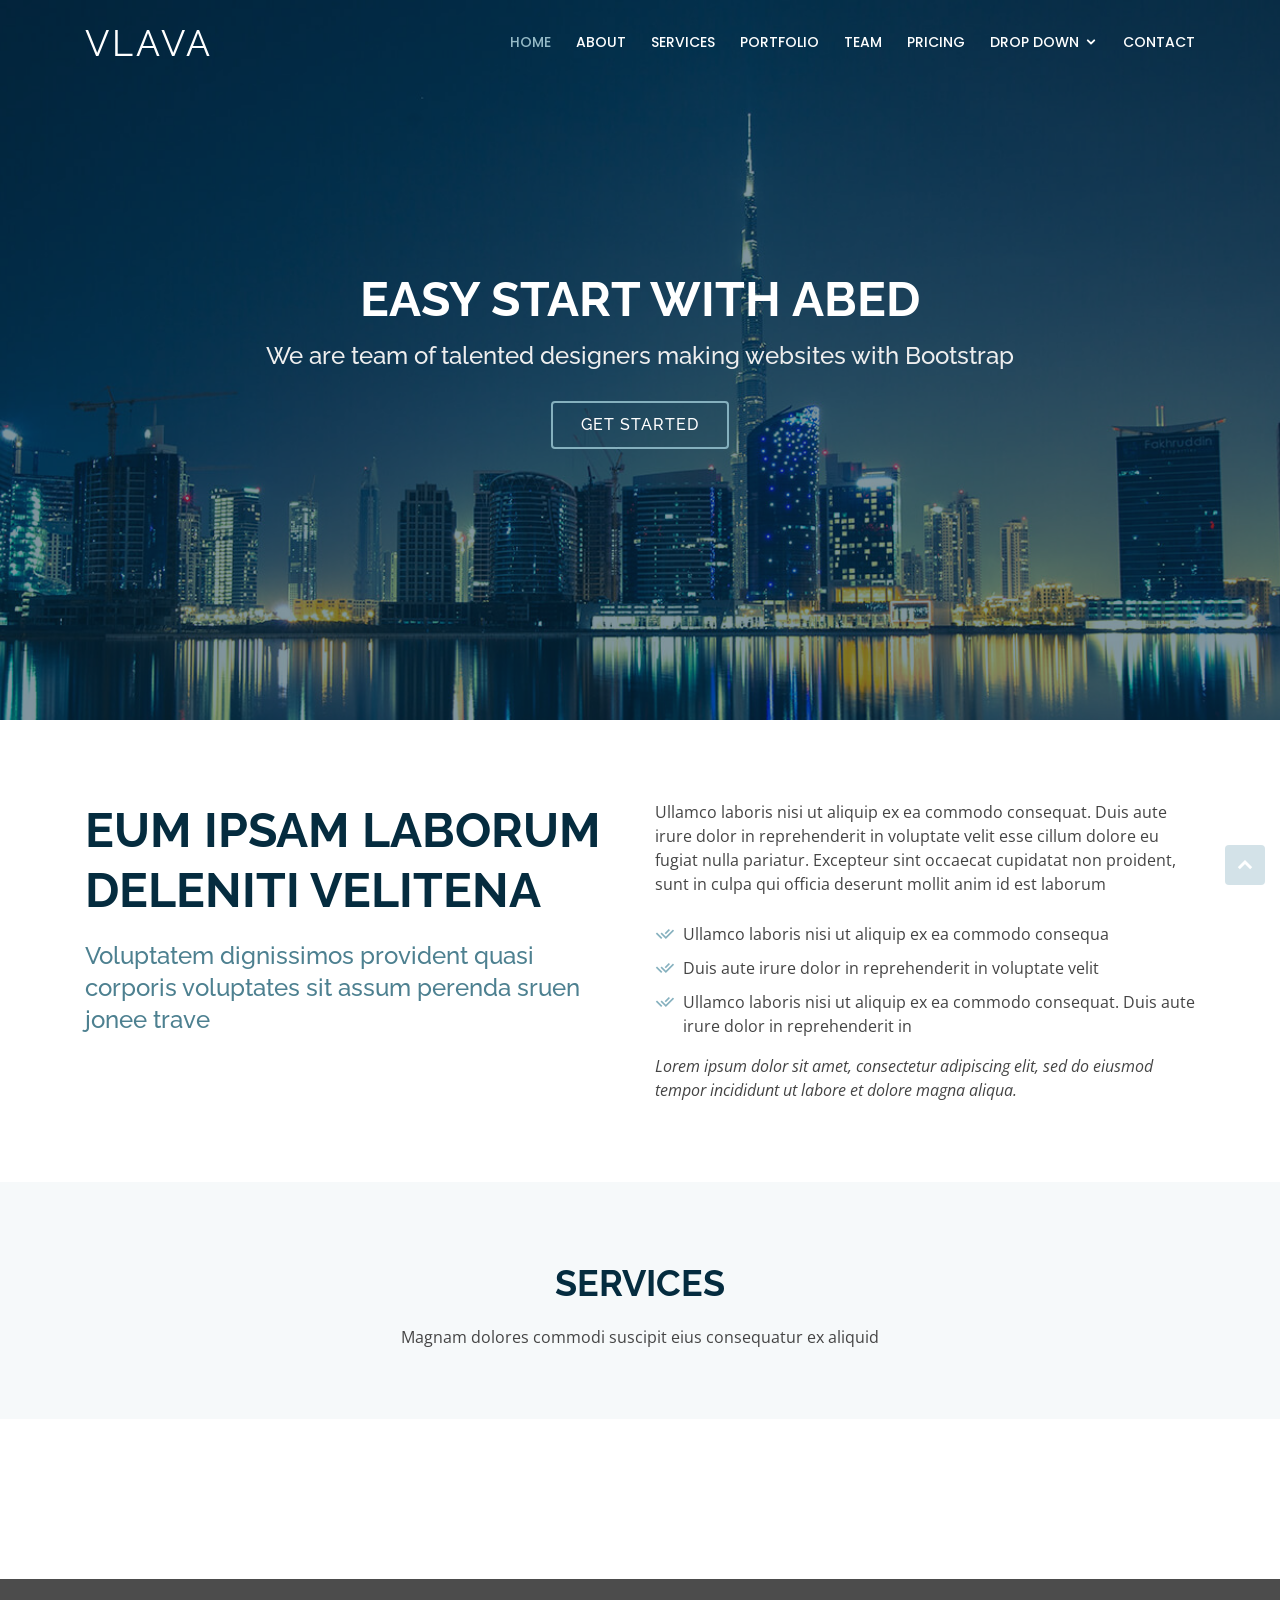
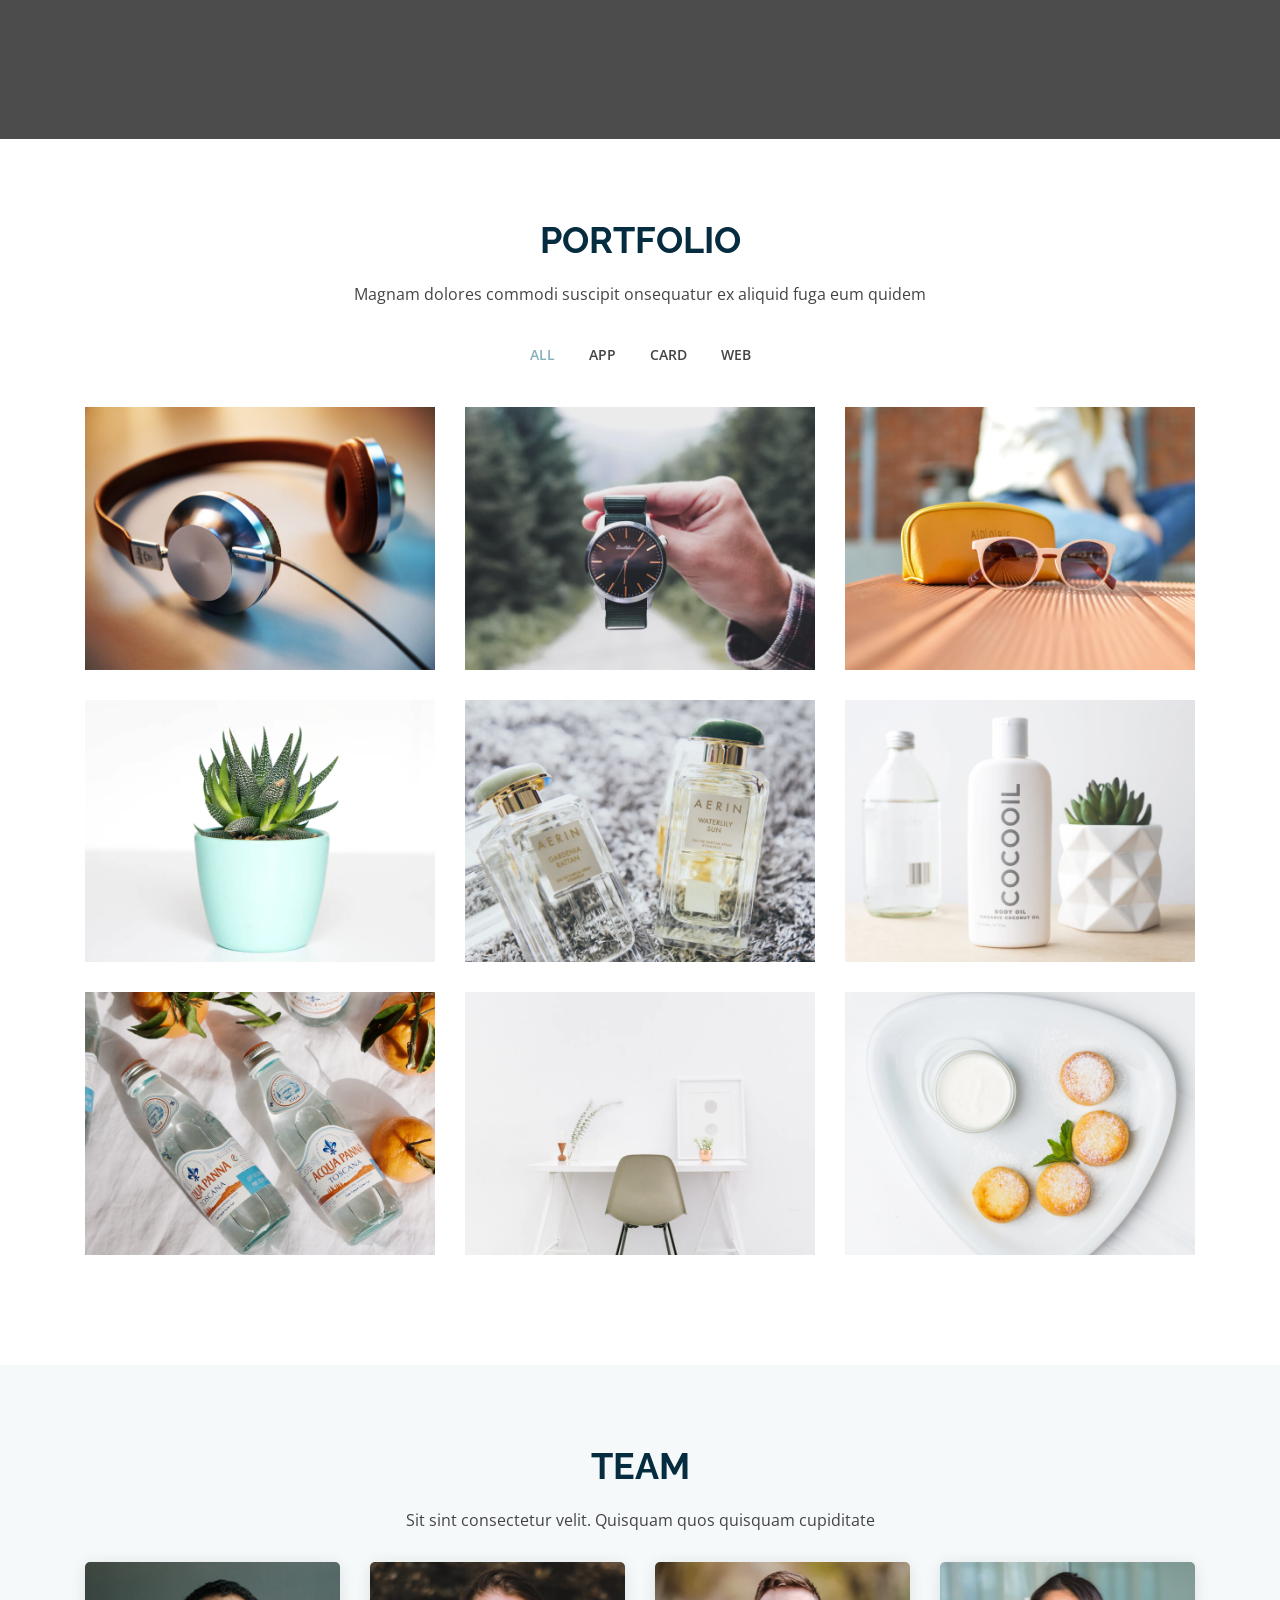
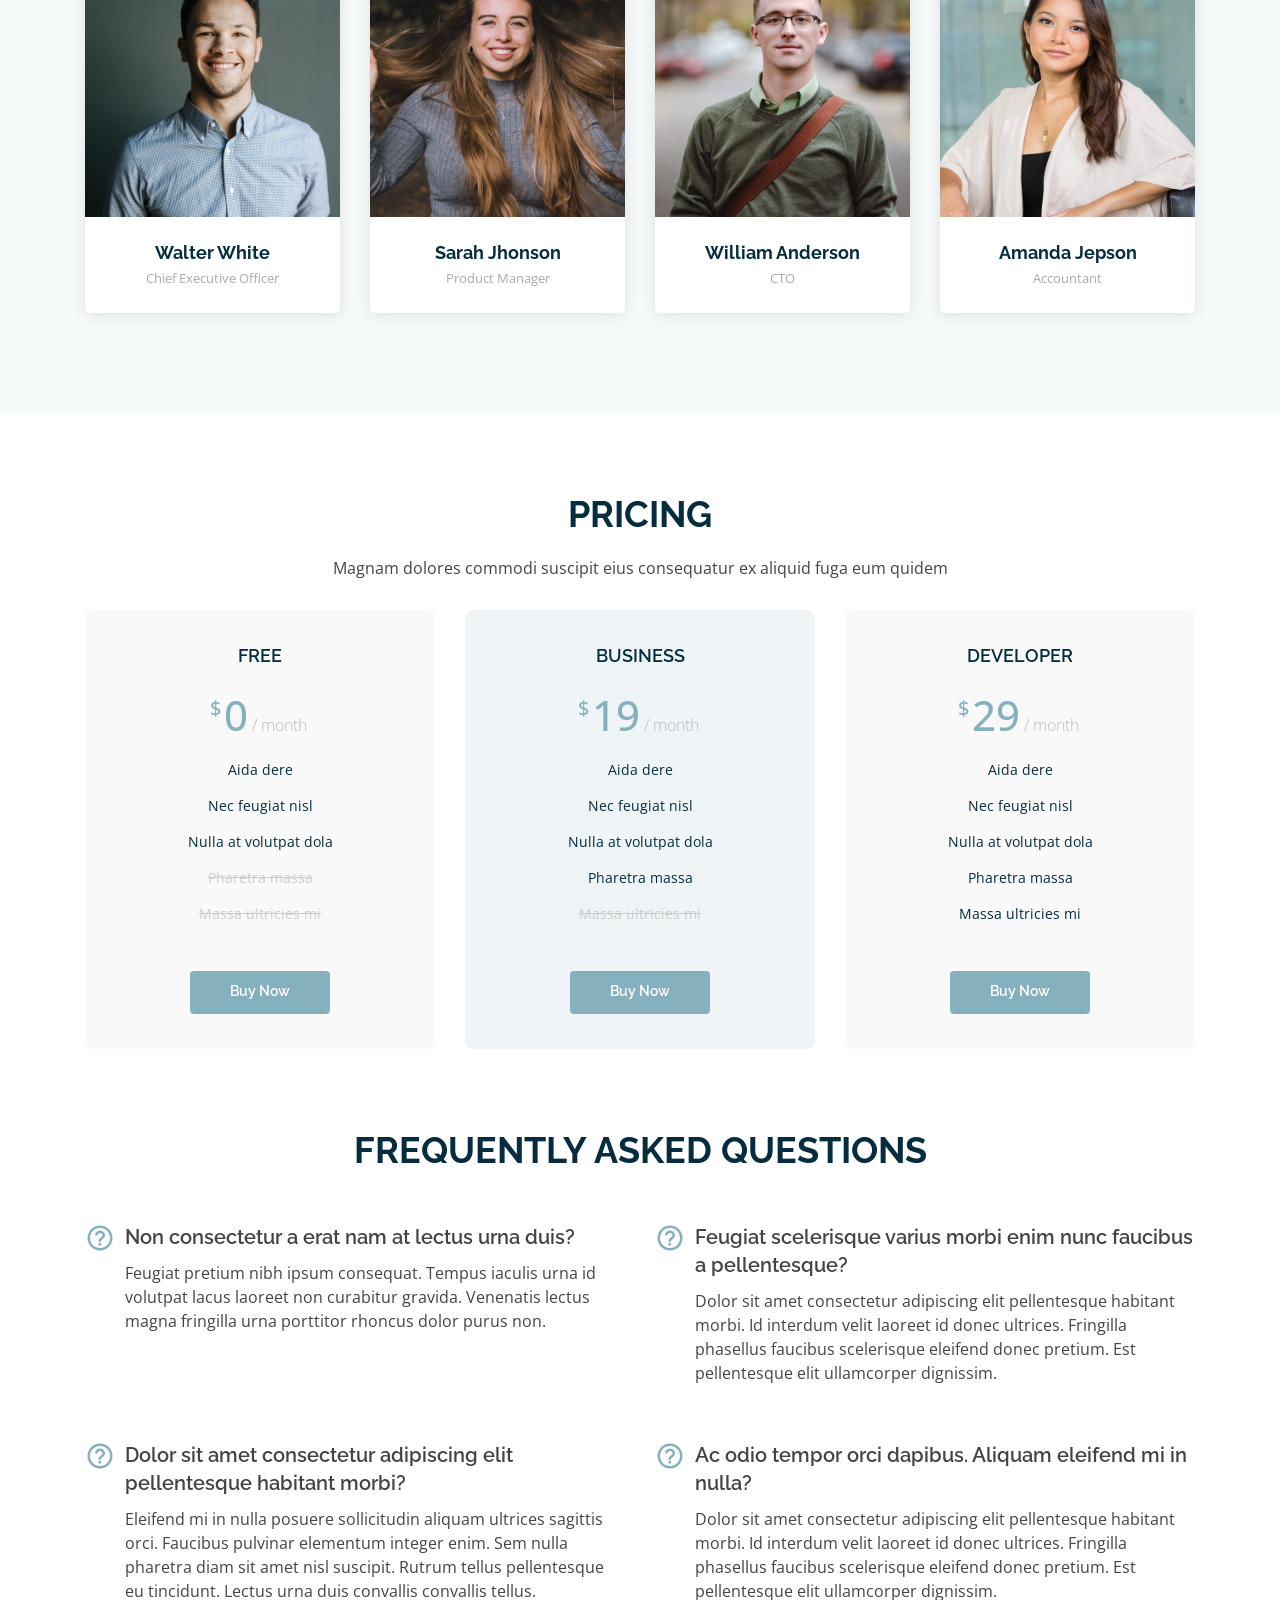
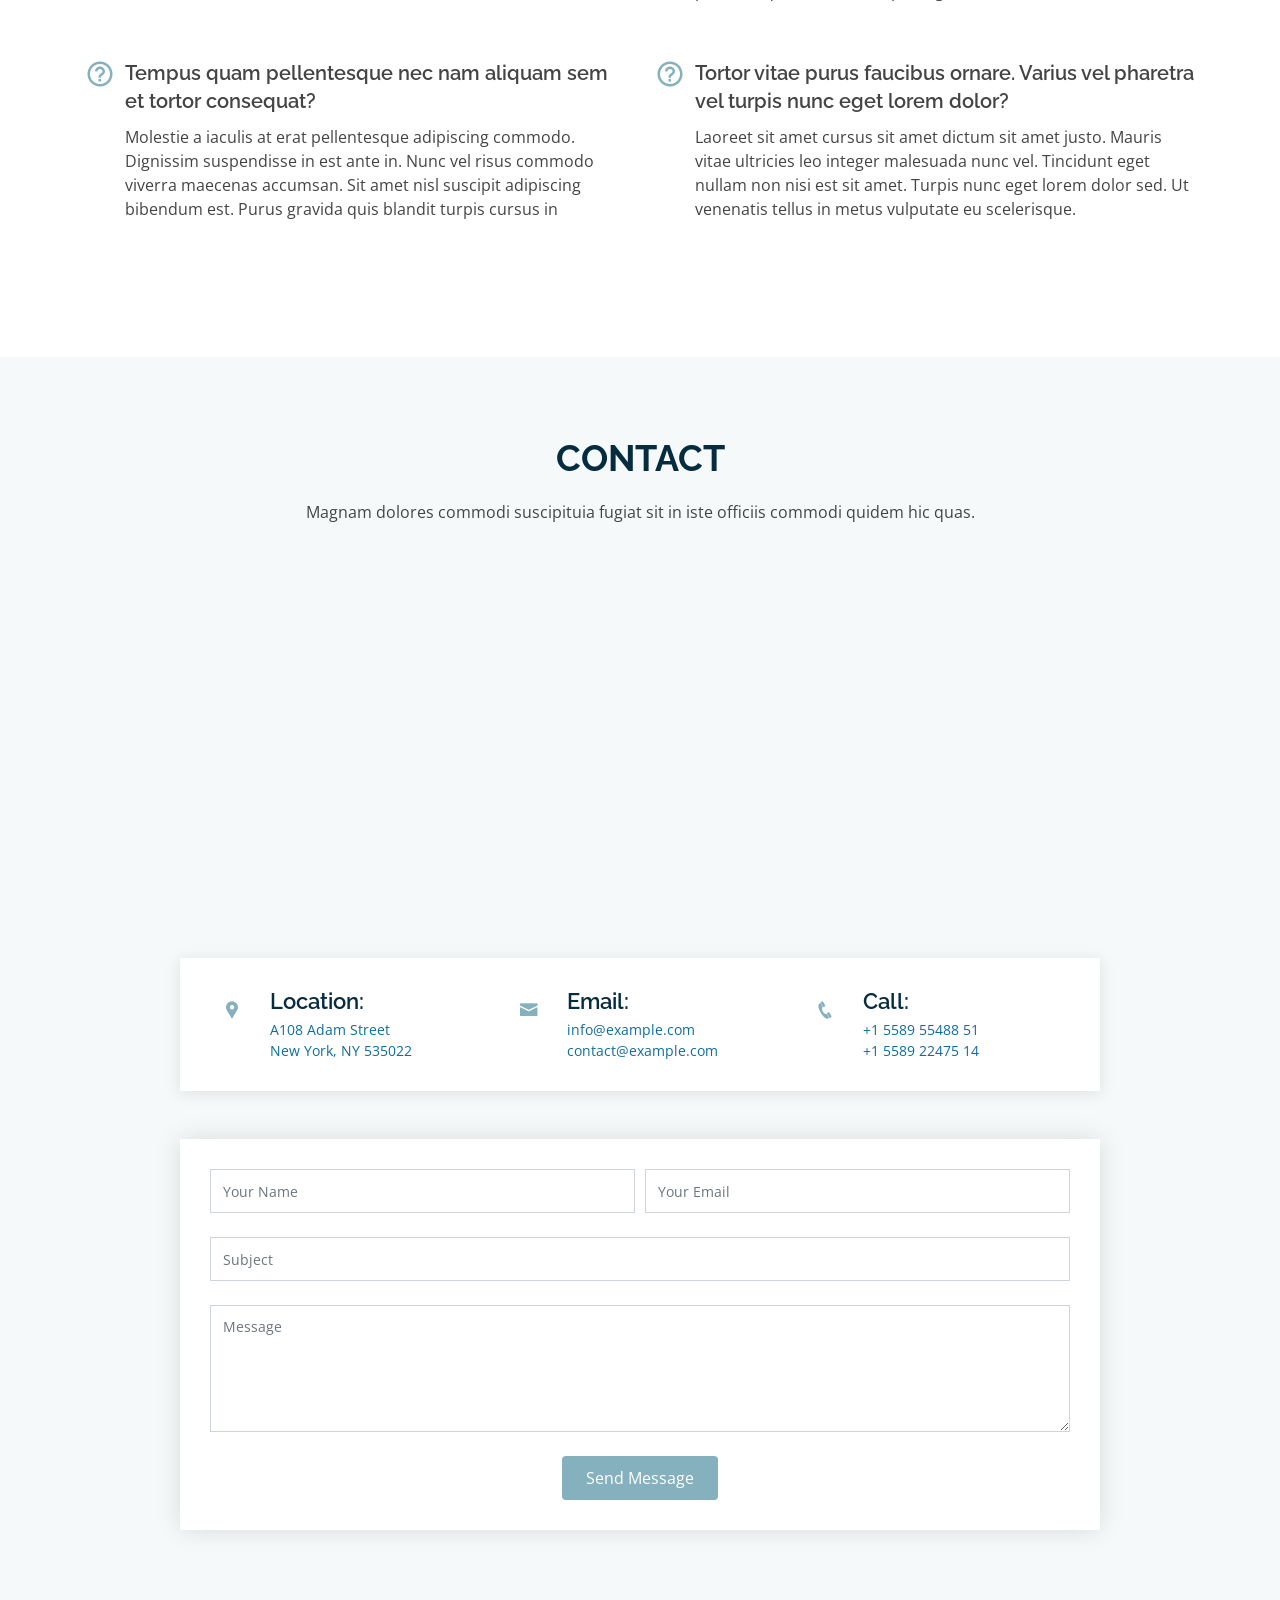
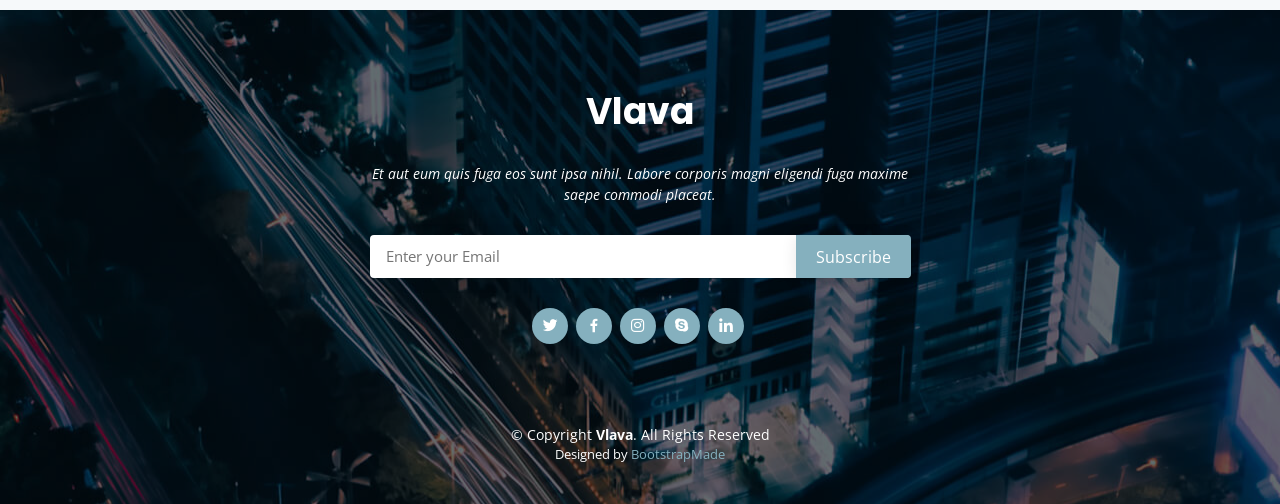
<file: index.html>
<!DOCTYPE html>
<html lang="en">

<head>
  <meta charset="utf-8">
  <meta content="width=device-width, initial-scale=1.0" name="viewport">

  <title>Vlava Bootstrap Template - Index</title>
  <meta content="" name="description">
  <meta content="" name="keywords">

  <!-- Favicons -->
  <link href="assets/img/favicon.png" rel="icon">
  <link href="assets/img/apple-touch-icon.png" rel="apple-touch-icon">

  <!-- Google Fonts -->
  <link href="https://fonts.googleapis.com/css?family=Open+Sans:300,300i,400,400i,600,600i,700,700i|Raleway:300,300i,400,400i,500,500i,600,600i,700,700i|Poppins:300,300i,400,400i,500,500i,600,600i,700,700i" rel="stylesheet">

  <!-- Vendor CSS Files -->
  <link rel="stylesheet" href="https://cdn.jsdelivr.net/npm/bootstrap-icons@1.4.0/font/bootstrap-icons.css">
  <link href="assets/vendor/bootstrap/css/bootstrap.min.css" rel="stylesheet">
  <link href="assets/vendor/icofont/icofont.min.css" rel="stylesheet">
  <link href="assets/vendor/boxicons/css/boxicons.min.css" rel="stylesheet">
  <link href="assets/vendor/remixicon/remixicon.css" rel="stylesheet">
  <link href="assets/vendor/owl.carousel/assets/owl.carousel.min.css" rel="stylesheet">
  <link href="assets/vendor/venobox/venobox.css" rel="stylesheet">

  <!-- Template Main CSS File -->
  <link href="assets/css/style.css" rel="stylesheet">

  <!-- =======================================================
  * Template Name: Vlava - v2.2.1
  * Template URL: https://bootstrapmade.com/vlava-free-bootstrap-one-page-template/
  * Author: BootstrapMade.com
  * License: https://bootstrapmade.com/license/
  ======================================================== -->
</head>

<body>

  <!-- ======= Header ======= -->
  <header id="header" class="fixed-top d-flex align-items-center header-transparent">
    <div class="container d-flex align-items-center">

      <div class="logo mr-auto">
        <h1 class="text-light"><a href="index.html"><span>Vlava</span></a></h1>
        <!-- Uncomment below if you prefer to use an image logo -->
        <!-- <a href="index.html"><img src="assets/img/logo.png" alt="" class="img-fluid"></a>-->
      </div>

      <nav class="nav-menu d-none d-lg-block">
        <ul>
          <li class="active"><a href="index.html">Home</a></li>
          <li><a href="#about">About</a></li>
          <li><a href="#services">Services</a></li>
          <li><a href="#portfolio">Portfolio</a></li>
          <li><a href="#team">Team</a></li>
          <li><a href="#pricing">Pricing</a></li>
          <li class="drop-down"><a href="">Drop Down</a>
            <ul>
              <li><a href="#">Drop Down 1</a></li>
              <li class="drop-down"><a href="#">Drop Down 2</a>
                <ul>
                  <li><a href="#">Deep Drop Down 1</a></li>
                  <li><a href="#">Deep Drop Down 2</a></li>
                  <li><a href="#">Deep Drop Down 3</a></li>
                  <li><a href="#">Deep Drop Down 4</a></li>
                  <li><a href="#">Deep Drop Down 5</a></li>
                </ul>
              </li>
              <li><a href="#">Drop Down 3</a></li>
              <li><a href="#">Drop Down 4</a></li>
              <li><a href="#">Drop Down 5</a></li>
            </ul>
          </li>
          <li><a href="#contact">Contact</a></li>

        </ul>
      </nav><!-- .nav-menu -->

    </div>
  </header><!-- End Header -->

  <!-- ======= Hero Section ======= -->
  <section id="hero">
    <div class="hero-container">
      <h1>Easy start with Abed</h1>
      <h2>We are team of talented designers making websites with Bootstrap</h2>
      <a href="#about" class="btn-get-started scrollto">Get Started</a>
    </div>
  </section><!-- End Hero -->

  <main id="main">

    <!-- ======= About Section ======= -->
    <section id="about" class="about">
      <div class="container">

        <div class="row content">
          <div class="col-lg-6">
            <h2>Eum ipsam laborum deleniti velitena</h2>
            <h3>Voluptatem dignissimos provident quasi corporis voluptates sit assum perenda sruen jonee trave</h3>
          </div>
          <div class="col-lg-6 pt-4 pt-lg-0">
            <p>
              Ullamco laboris nisi ut aliquip ex ea commodo consequat. Duis aute irure dolor in reprehenderit in voluptate
              velit esse cillum dolore eu fugiat nulla pariatur. Excepteur sint occaecat cupidatat non proident, sunt in
              culpa qui officia deserunt mollit anim id est laborum
            </p>
            <ul>
              <li><i class="ri-check-double-line"></i> Ullamco laboris nisi ut aliquip ex ea commodo consequa</li>
              <li><i class="ri-check-double-line"></i> Duis aute irure dolor in reprehenderit in voluptate velit</li>
              <li><i class="ri-check-double-line"></i> Ullamco laboris nisi ut aliquip ex ea commodo consequat. Duis aute irure dolor in reprehenderit in</li>
            </ul>
            <p class="font-italic">
              Lorem ipsum dolor sit amet, consectetur adipiscing elit, sed do eiusmod tempor incididunt ut labore et dolore
              magna aliqua.
            </p>
          </div>
        </div>

      </div>
    </section><!-- End About Section -->

    <!-- ======= Services Section ======= -->
    <section id="services" class="services section-bg">
      <div class="container">

        <div class="section-title">
          <h2>Services</h2>
          <p>Magnam dolores commodi suscipit eius consequatur ex aliquid</p>
        </div>

        <div class="row" id='rawaa'>

        </div>

      </div>
    </section><!-- End Services Section -->

    <!-- ======= Featured Section ======= -->
    <section id="featured" class="featured">
      <div class="container">

        <div class="row" id='rawaa2'>
         
        </div>

      </div>
    </section><!-- End Featured Section -->

    <!-- ======= Testimonials Section ======= -->
    <section id="testimonials" class="testimonials">
      <div class="container">

        <div class="owl-carousel testimonials-carousel" id="testimg">

        
          

        </div>

      </div>
    </section><!-- End Testimonials Section -->

    <!-- ======= Portfolio Section ======= -->
    <section id="portfolio" class="portfolio">
      <div class="container">

        <div class="section-title">
          <h2>Portfolio</h2>
          <p>Magnam dolores commodi suscipit onsequatur ex aliquid fuga eum quidem</p>
        </div>

        <div class="row">
          <div class="col-lg-12 d-flex justify-content-center">
            <ul id="portfolio-flters">
              <li data-filter="*" class="filter-active">All</li>
              <li data-filter=".filter-app">App</li>
              <li data-filter=".filter-card">Card</li>
              <li data-filter=".filter-web">Web</li>
            </ul>
          </div>
        </div>

        <div class="row portfolio-container">

          <div class="col-lg-4 col-md-6 portfolio-item filter-app">
            <img src="assets/img/portfolio/portfolio-1.jpg" class="img-fluid" alt="">
            <div class="portfolio-info">
              <h4>App 1</h4>
              <p>App</p>
              <a href="assets/img/portfolio/portfolio-1.jpg" data-gall="portfolioGallery" class="venobox preview-link" title="App 1"><i class="bx bx-plus"></i></a>
              <a href="portfolio-details.html" class="details-link" title="More Details"><i class="bx bx-link"></i></a>
            </div>
          </div>

          <div class="col-lg-4 col-md-6 portfolio-item filter-web">
            <img src="assets/img/portfolio/portfolio-2.jpg" class="img-fluid" alt="">
            <div class="portfolio-info">
              <h4>Web 3</h4>
              <p>Web</p>
              <a href="assets/img/portfolio/portfolio-2.jpg" data-gall="portfolioGallery" class="venobox preview-link" title="Web 3"><i class="bx bx-plus"></i></a>
              <a href="portfolio-details.html" class="details-link" title="More Details"><i class="bx bx-link"></i></a>
            </div>
          </div>

          <div class="col-lg-4 col-md-6 portfolio-item filter-app">
            <img src="assets/img/portfolio/portfolio-3.jpg" class="img-fluid" alt="">
            <div class="portfolio-info">
              <h4>App 2</h4>
              <p>App</p>
              <a href="assets/img/portfolio/portfolio-3.jpg" data-gall="portfolioGallery" class="venobox preview-link" title="App 2"><i class="bx bx-plus"></i></a>
              <a href="portfolio-details.html" class="details-link" title="More Details"><i class="bx bx-link"></i></a>
            </div>
          </div>

          <div class="col-lg-4 col-md-6 portfolio-item filter-card">
            <img src="assets/img/portfolio/portfolio-4.jpg" class="img-fluid" alt="">
            <div class="portfolio-info">
              <h4>Card 2</h4>
              <p>Card</p>
              <a href="assets/img/portfolio/portfolio-4.jpg" data-gall="portfolioGallery" class="venobox preview-link" title="Card 2"><i class="bx bx-plus"></i></a>
              <a href="portfolio-details.html" class="details-link" title="More Details"><i class="bx bx-link"></i></a>
            </div>
          </div>

          <div class="col-lg-4 col-md-6 portfolio-item filter-web">
            <img src="assets/img/portfolio/portfolio-5.jpg" class="img-fluid" alt="">
            <div class="portfolio-info">
              <h4>Web 2</h4>
              <p>Web</p>
              <a href="assets/img/portfolio/portfolio-5.jpg" data-gall="portfolioGallery" class="venobox preview-link" title="Web 2"><i class="bx bx-plus"></i></a>
              <a href="portfolio-details.html" class="details-link" title="More Details"><i class="bx bx-link"></i></a>
            </div>
          </div>

          <div class="col-lg-4 col-md-6 portfolio-item filter-app">
            <img src="assets/img/portfolio/portfolio-6.jpg" class="img-fluid" alt="">
            <div class="portfolio-info">
              <h4>App 3</h4>
              <p>App</p>
              <a href="assets/img/portfolio/portfolio-6.jpg" data-gall="portfolioGallery" class="venobox preview-link" title="App 3"><i class="bx bx-plus"></i></a>
              <a href="portfolio-details.html" class="details-link" title="More Details"><i class="bx bx-link"></i></a>
            </div>
          </div>

          <div class="col-lg-4 col-md-6 portfolio-item filter-card">
            <img src="assets/img/portfolio/portfolio-7.jpg" class="img-fluid" alt="">
            <div class="portfolio-info">
              <h4>Card 1</h4>
              <p>Card</p>
              <a href="assets/img/portfolio/portfolio-7.jpg" data-gall="portfolioGallery" class="venobox preview-link" title="Card 1"><i class="bx bx-plus"></i></a>
              <a href="portfolio-details.html" class="details-link" title="More Details"><i class="bx bx-link"></i></a>
            </div>
          </div>

          <div class="col-lg-4 col-md-6 portfolio-item filter-card">
            <img src="assets/img/portfolio/portfolio-8.jpg" class="img-fluid" alt="">
            <div class="portfolio-info">
              <h4>Card 3</h4>
              <p>Card</p>
              <a href="assets/img/portfolio/portfolio-8.jpg" data-gall="portfolioGallery" class="venobox preview-link" title="Card 3"><i class="bx bx-plus"></i></a>
              <a href="portfolio-details.html" class="details-link" title="More Details"><i class="bx bx-link"></i></a>
            </div>
          </div>

          <div class="col-lg-4 col-md-6 portfolio-item filter-web">
            <img src="assets/img/portfolio/portfolio-9.jpg" class="img-fluid" alt="">
            <div class="portfolio-info">
              <h4>Web 3</h4>
              <p>Web</p>
              <a href="assets/img/portfolio/portfolio-9.jpg" data-gall="portfolioGallery" class="venobox preview-link" title="Web 3"><i class="bx bx-plus"></i></a>
              <a href="portfolio-details.html" class="details-link" title="More Details"><i class="bx bx-link"></i></a>
            </div>
          </div>

        </div>

      </div>
    </section><!-- End Portfolio Section -->

    <!-- ======= Team Section ======= -->
    <section id="team" class="team section-bg">
      <div class="container">

        <div class="section-title">
          <h2>Team</h2>
          <p>Sit sint consectetur velit. Quisquam quos quisquam cupiditate</p>
        </div>

        <div class="row">

          <div class="col-lg-3 col-md-6 d-flex align-items-stretch">
            <div class="member">
              <div class="member-img">
                <img src="assets/img/team/team-1.jpg" class="img-fluid" alt="">
                <div class="social">
                  <a href=""><i class="icofont-twitter"></i></a>
                  <a href=""><i class="icofont-facebook"></i></a>
                  <a href=""><i class="icofont-instagram"></i></a>
                  <a href=""><i class="icofont-linkedin"></i></a>
                </div>
              </div>
              <div class="member-info">
                <h4>Walter White</h4>
                <span>Chief Executive Officer</span>
              </div>
            </div>
          </div>

          <div class="col-lg-3 col-md-6 d-flex align-items-stretch">
            <div class="member">
              <div class="member-img">
                <img src="assets/img/team/team-2.jpg" class="img-fluid" alt="">
                <div class="social">
                  <a href=""><i class="icofont-twitter"></i></a>
                  <a href=""><i class="icofont-facebook"></i></a>
                  <a href=""><i class="icofont-instagram"></i></a>
                  <a href=""><i class="icofont-linkedin"></i></a>
                </div>
              </div>
              <div class="member-info">
                <h4>Sarah Jhonson</h4>
                <span>Product Manager</span>
              </div>
            </div>
          </div>

          <div class="col-lg-3 col-md-6 d-flex align-items-stretch">
            <div class="member">
              <div class="member-img">
                <img src="assets/img/team/team-3.jpg" class="img-fluid" alt="">
                <div class="social">
                  <a href=""><i class="icofont-twitter"></i></a>
                  <a href=""><i class="icofont-facebook"></i></a>
                  <a href=""><i class="icofont-instagram"></i></a>
                  <a href=""><i class="icofont-linkedin"></i></a>
                </div>
              </div>
              <div class="member-info">
                <h4>William Anderson</h4>
                <span>CTO</span>
              </div>
            </div>
          </div>

          <div class="col-lg-3 col-md-6 d-flex align-items-stretch">
            <div class="member">
              <div class="member-img">
                <img src="assets/img/team/team-4.jpg" class="img-fluid" alt="">
                <div class="social">
                  <a href=""><i class="icofont-twitter"></i></a>
                  <a href=""><i class="icofont-facebook"></i></a>
                  <a href=""><i class="icofont-instagram"></i></a>
                  <a href=""><i class="icofont-linkedin"></i></a>
                </div>
              </div>
              <div class="member-info">
                <h4>Amanda Jepson</h4>
                <span>Accountant</span>
              </div>
            </div>
          </div>

        </div>

      </div>
    </section><!-- End Team Section -->

    <!-- ======= Pricing Section ======= -->
    <section id="pricing" class="pricing">
      <div class="container">

        <div class="section-title">
          <h2>Pricing</h2>
          <p>Magnam dolores commodi suscipit eius consequatur ex aliquid fuga eum quidem</p>
        </div>

        <div class="row">

          <div class="col-lg-4 col-md-6">
            <div class="box">
              <h3>Free</h3>
              <h4><sup>$</sup>0<span> / month</span></h4>
              <ul>
                <li>Aida dere</li>
                <li>Nec feugiat nisl</li>
                <li>Nulla at volutpat dola</li>
                <li class="na">Pharetra massa</li>
                <li class="na">Massa ultricies mi</li>
              </ul>
              <div class="btn-wrap">
                <a href="#" class="btn-buy">Buy Now</a>
              </div>
            </div>
          </div>

          <div class="col-lg-4 col-md-6 mt-4 mt-md-0">
            <div class="box featured">
              <h3>Business</h3>
              <h4><sup>$</sup>19<span> / month</span></h4>
              <ul>
                <li>Aida dere</li>
                <li>Nec feugiat nisl</li>
                <li>Nulla at volutpat dola</li>
                <li>Pharetra massa</li>
                <li class="na">Massa ultricies mi</li>
              </ul>
              <div class="btn-wrap">
                <a href="#" class="btn-buy">Buy Now</a>
              </div>
            </div>
          </div>

          <div class="col-lg-4 col-md-6 mt-4 mt-lg-0">
            <div class="box">
              <h3>Developer</h3>
              <h4><sup>$</sup>29<span> / month</span></h4>
              <ul>
                <li>Aida dere</li>
                <li>Nec feugiat nisl</li>
                <li>Nulla at volutpat dola</li>
                <li>Pharetra massa</li>
                <li>Massa ultricies mi</li>
              </ul>
              <div class="btn-wrap">
                <a href="#" class="btn-buy">Buy Now</a>
              </div>
            </div>
          </div>

        </div>

      </div>
    </section><!-- End Pricing Section -->

    <!-- ======= Frequently Asked Questions Section ======= -->
    <section id="faq" class="faq">
      <div class="container">

        <div class="section-title">
          <h2>Frequently Asked Questions</h2>
        </div>

        <div class="row  d-flex align-items-stretch">

          <div class="col-lg-6 faq-item">
            <i class="bx bx-help-circle"></i>
            <h4>Non consectetur a erat nam at lectus urna duis?</h4>
            <p>
              Feugiat pretium nibh ipsum consequat. Tempus iaculis urna id volutpat lacus laoreet non curabitur gravida. Venenatis lectus magna fringilla urna porttitor rhoncus dolor purus non.
            </p>
          </div>

          <div class="col-lg-6 faq-item">
            <i class="bx bx-help-circle"></i>
            <h4>Feugiat scelerisque varius morbi enim nunc faucibus a pellentesque?</h4>
            <p>
              Dolor sit amet consectetur adipiscing elit pellentesque habitant morbi. Id interdum velit laoreet id donec ultrices. Fringilla phasellus faucibus scelerisque eleifend donec pretium. Est pellentesque elit ullamcorper dignissim.
            </p>
          </div>

          <div class="col-lg-6 faq-item">
            <i class="bx bx-help-circle"></i>
            <h4>Dolor sit amet consectetur adipiscing elit pellentesque habitant morbi?</h4>
            <p>
              Eleifend mi in nulla posuere sollicitudin aliquam ultrices sagittis orci. Faucibus pulvinar elementum integer enim. Sem nulla pharetra diam sit amet nisl suscipit. Rutrum tellus pellentesque eu tincidunt. Lectus urna duis convallis convallis tellus.
            </p>
          </div>

          <div class="col-lg-6 faq-item">
            <i class="bx bx-help-circle"></i>
            <h4>Ac odio tempor orci dapibus. Aliquam eleifend mi in nulla?</h4>
            <p>
              Dolor sit amet consectetur adipiscing elit pellentesque habitant morbi. Id interdum velit laoreet id donec ultrices. Fringilla phasellus faucibus scelerisque eleifend donec pretium. Est pellentesque elit ullamcorper dignissim.
            </p>
          </div>

          <div class="col-lg-6 faq-item">
            <i class="bx bx-help-circle"></i>
            <h4>Tempus quam pellentesque nec nam aliquam sem et tortor consequat?</h4>
            <p>
              Molestie a iaculis at erat pellentesque adipiscing commodo. Dignissim suspendisse in est ante in. Nunc vel risus commodo viverra maecenas accumsan. Sit amet nisl suscipit adipiscing bibendum est. Purus gravida quis blandit turpis cursus in
            </p>
          </div>

          <div class="col-lg-6 faq-item">
            <i class="bx bx-help-circle"></i>
            <h4>Tortor vitae purus faucibus ornare. Varius vel pharetra vel turpis nunc eget lorem dolor?</h4>
            <p>
              Laoreet sit amet cursus sit amet dictum sit amet justo. Mauris vitae ultricies leo integer malesuada nunc vel. Tincidunt eget nullam non nisi est sit amet. Turpis nunc eget lorem dolor sed. Ut venenatis tellus in metus vulputate eu scelerisque.
            </p>
          </div>

        </div>

      </div>
    </section><!-- End Frequently Asked Questions Section -->

    <!-- ======= Contact Section ======= -->
    <section id="contact" class="contact section-bg">
      <div class="container">

        <div class="section-title">
          <h2>Contact</h2>
          <p>Magnam dolores commodi suscipituia fugiat sit in iste officiis commodi quidem hic quas.</p>
        </div>
      </div>
      <div class="map">
        <iframe style="border:0; width: 100%; height: 350px;" src="https://www.google.com/maps/embed?pb=!1m14!1m8!1m3!1d12097.433213460943!2d-74.0062269!3d40.7101282!3m2!1i1024!2i768!4f13.1!3m3!1m2!1s0x0%3A0xb89d1fe6bc499443!2sDowntown+Conference+Center!5e0!3m2!1smk!2sbg!4v1539943755621" frameborder="0" allowfullscreen></iframe>
      </div>
      <div class="container">
        <div class="row mt-5 justify-content-center">

          <div class="col-lg-10">

            <div class="info-wrap">
              <div class="row">
                <div class="col-lg-4 info">
                  <i class="icofont-google-map"></i>
                  <h4>Location:</h4>
                  <p>A108 Adam Street<br>New York, NY 535022</p>
                </div>

                <div class="col-lg-4 info mt-4 mt-lg-0">
                  <i class="icofont-envelope"></i>
                  <h4>Email:</h4>
                  <p>info@example.com<br>contact@example.com</p>
                </div>

                <div class="col-lg-4 info mt-4 mt-lg-0">
                  <i class="icofont-phone"></i>
                  <h4>Call:</h4>
                  <p>+1 5589 55488 51<br>+1 5589 22475 14</p>
                </div>
              </div>
            </div>

          </div>

        </div>

        <div class="row mt-5 justify-content-center">
          <div class="col-lg-10">
            <form action="forms/contact.php" method="post" role="form" class="php-email-form">
              <div class="form-row">
                <div class="col-md-6 form-group">
                  <input type="text" name="name" class="form-control" id="name" placeholder="Your Name" data-rule="minlen:4" data-msg="Please enter at least 4 chars" />
                  <div class="validate"></div>
                </div>
                <div class="col-md-6 form-group">
                  <input type="email" class="form-control" name="email" id="email" placeholder="Your Email" data-rule="email" data-msg="Please enter a valid email" />
                  <div class="validate"></div>
                </div>
              </div>
              <div class="form-group">
                <input type="text" class="form-control" name="subject" id="subject" placeholder="Subject" data-rule="minlen:4" data-msg="Please enter at least 8 chars of subject" />
                <div class="validate"></div>
              </div>
              <div class="form-group">
                <textarea class="form-control" name="message" rows="5" data-rule="required" data-msg="Please write something for us" placeholder="Message"></textarea>
                <div class="validate"></div>
              </div>
              <div class="mb-3">
                <div class="loading">Loading</div>
                <div class="error-message"></div>
                <div class="sent-message">Your message has been sent. Thank you!</div>
              </div>
              <div class="text-center"><button type="submit">Send Message</button></div>
            </form>
          </div>

        </div>

      </div>
    </section><!-- End Contact Section -->

  </main><!-- End #main -->

  <!-- ======= Footer ======= -->
  <footer id="footer">

    <div class="footer-top">

      <div class="container">

        <div class="row  justify-content-center">
          <div class="col-lg-6">
            <h3>Vlava</h3>
            <p>Et aut eum quis fuga eos sunt ipsa nihil. Labore corporis magni eligendi fuga maxime saepe commodi placeat.</p>
          </div>
        </div>

        <div class="row footer-newsletter justify-content-center">
          <div class="col-lg-6">
            <form action="" method="post">
              <input type="email" name="email" placeholder="Enter your Email"><input type="submit" value="Subscribe">
            </form>
          </div>
        </div>

        <div class="social-links">
          <a href="#" class="twitter"><i class="bx bxl-twitter"></i></a>
          <a href="#" class="facebook"><i class="bx bxl-facebook"></i></a>
          <a href="#" class="instagram"><i class="bx bxl-instagram"></i></a>
          <a href="#" class="google-plus"><i class="bx bxl-skype"></i></a>
          <a href="#" class="linkedin"><i class="bx bxl-linkedin"></i></a>
        </div>

      </div>
    </div>

    <div class="container footer-bottom clearfix">
      <div class="copyright">
        &copy; Copyright <strong><span>Vlava</span></strong>. All Rights Reserved
      </div>
      <div class="credits">
        <!-- All the links in the footer should remain intact. -->
        <!-- You can delete the links only if you purchased the pro version. -->
        <!-- Licensing information: https://bootstrapmade.com/license/ -->
        <!-- Purchase the pro version with working PHP/AJAX contact form: https://bootstrapmade.com/vlava-free-bootstrap-one-page-template/ -->
        Designed by <a href="https://bootstrapmade.com/">BootstrapMade</a>
      </div>
    </div>
  </footer><!-- End Footer -->

  <a href="#" class="back-to-top"><i class="icofont-simple-up"></i></a>

  <!-- Vendor JS Files -->
  <script src="assets/vendor/jquery/jquery.min.js"></script>
  <script src="assets/vendor/bootstrap/js/bootstrap.bundle.min.js"></script>
  <script src="assets/vendor/jquery.easing/jquery.easing.min.js"></script>
  <script src="assets/vendor/php-email-form/validate.js"></script>
  <script src="assets/vendor/owl.carousel/owl.carousel.min.js"></script>
  <script src="assets/vendor/isotope-layout/isotope.pkgd.min.js"></script>
  <script src="assets/vendor/venobox/venobox.min.js"></script>

  <!-- Template Main JS File -->
  <script src="assets/js/main.js"></script>

</body>

</html>
</file>
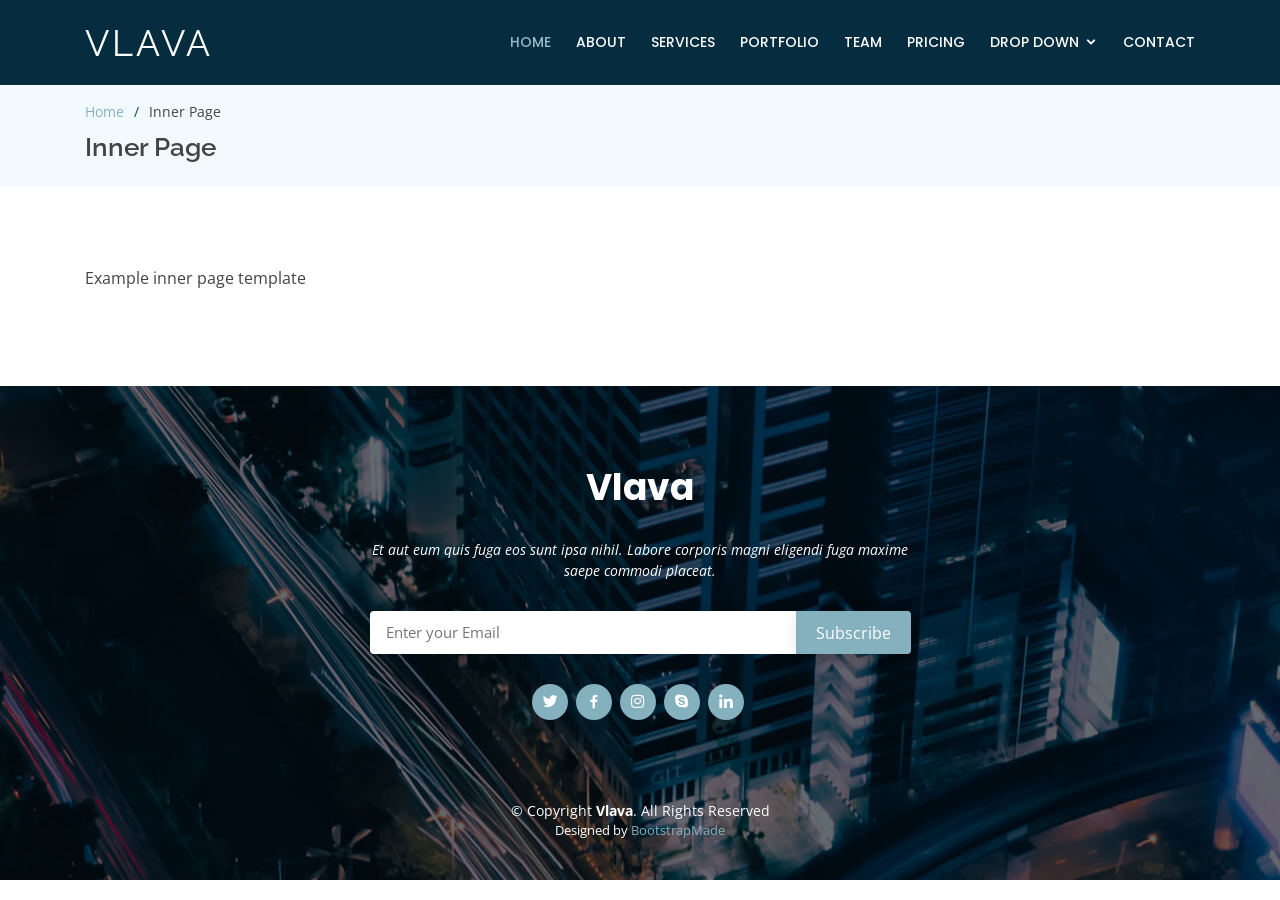
<file: inner-page.html>
<!DOCTYPE html>
<html lang="en">

<head>
  <meta charset="utf-8">
  <meta content="width=device-width, initial-scale=1.0" name="viewport">

  <title>Inner Page - Vlava Bootstrap Template</title>
  <meta content="" name="description">
  <meta content="" name="keywords">

  <!-- Favicons -->
  <link href="assets/img/favicon.png" rel="icon">
  <link href="assets/img/apple-touch-icon.png" rel="apple-touch-icon">

  <!-- Google Fonts -->
  <link href="https://fonts.googleapis.com/css?family=Open+Sans:300,300i,400,400i,600,600i,700,700i|Raleway:300,300i,400,400i,500,500i,600,600i,700,700i|Poppins:300,300i,400,400i,500,500i,600,600i,700,700i" rel="stylesheet">

  <!-- Vendor CSS Files -->
  <link href="assets/vendor/bootstrap/css/bootstrap.min.css" rel="stylesheet">
  <link href="assets/vendor/icofont/icofont.min.css" rel="stylesheet">
  <link href="assets/vendor/boxicons/css/boxicons.min.css" rel="stylesheet">
  <link href="assets/vendor/remixicon/remixicon.css" rel="stylesheet">
  <link href="assets/vendor/owl.carousel/assets/owl.carousel.min.css" rel="stylesheet">
  <link href="assets/vendor/venobox/venobox.css" rel="stylesheet">

  <!-- Template Main CSS File -->
  <link href="assets/css/style.css" rel="stylesheet">

  <!-- =======================================================
  * Template Name: Vlava - v2.2.1
  * Template URL: https://bootstrapmade.com/vlava-free-bootstrap-one-page-template/
  * Author: BootstrapMade.com
  * License: https://bootstrapmade.com/license/
  ======================================================== -->
</head>

<body>

  <!-- ======= Header ======= -->
  <header id="header" class="fixed-top d-flex align-items-center ">
    <div class="container d-flex align-items-center">

      <div class="logo mr-auto">
        <h1 class="text-light"><a href="index.html"><span>Vlava</span></a></h1>
        <!-- Uncomment below if you prefer to use an image logo -->
        <!-- <a href="index.html"><img src="assets/img/logo.png" alt="" class="img-fluid"></a>-->
      </div>

      <nav class="nav-menu d-none d-lg-block">
        <ul>
          <li class="active"><a href="index.html">Home</a></li>
          <li><a href="#about">About</a></li>
          <li><a href="#services">Services</a></li>
          <li><a href="#portfolio">Portfolio</a></li>
          <li><a href="#team">Team</a></li>
          <li><a href="#pricing">Pricing</a></li>
          <li class="drop-down"><a href="">Drop Down</a>
            <ul>
              <li><a href="#">Drop Down 1</a></li>
              <li class="drop-down"><a href="#">Drop Down 2</a>
                <ul>
                  <li><a href="#">Deep Drop Down 1</a></li>
                  <li><a href="#">Deep Drop Down 2</a></li>
                  <li><a href="#">Deep Drop Down 3</a></li>
                  <li><a href="#">Deep Drop Down 4</a></li>
                  <li><a href="#">Deep Drop Down 5</a></li>
                </ul>
              </li>
              <li><a href="#">Drop Down 3</a></li>
              <li><a href="#">Drop Down 4</a></li>
              <li><a href="#">Drop Down 5</a></li>
            </ul>
          </li>
          <li><a href="#contact">Contact</a></li>

        </ul>
      </nav><!-- .nav-menu -->

    </div>
  </header><!-- End Header -->

  <main id="main">

    <!-- ======= Breadcrumbs ======= -->
    <section id="breadcrumbs" class="breadcrumbs">
      <div class="container">

        <ol>
          <li><a href="index.html">Home</a></li>
          <li>Inner Page</li>
        </ol>
        <h2>Inner Page</h2>

      </div>
    </section><!-- End Breadcrumbs -->

    <section class="inner-page">
      <div class="container">
        <p>
          Example inner page template
        </p>
      </div>
    </section>

  </main><!-- End #main -->

  <!-- ======= Footer ======= -->
  <footer id="footer">

    <div class="footer-top">

      <div class="container">

        <div class="row  justify-content-center">
          <div class="col-lg-6">
            <h3>Vlava</h3>
            <p>Et aut eum quis fuga eos sunt ipsa nihil. Labore corporis magni eligendi fuga maxime saepe commodi placeat.</p>
          </div>
        </div>

        <div class="row footer-newsletter justify-content-center">
          <div class="col-lg-6">
            <form action="" method="post">
              <input type="email" name="email" placeholder="Enter your Email"><input type="submit" value="Subscribe">
            </form>
          </div>
        </div>

        <div class="social-links">
          <a href="#" class="twitter"><i class="bx bxl-twitter"></i></a>
          <a href="#" class="facebook"><i class="bx bxl-facebook"></i></a>
          <a href="#" class="instagram"><i class="bx bxl-instagram"></i></a>
          <a href="#" class="google-plus"><i class="bx bxl-skype"></i></a>
          <a href="#" class="linkedin"><i class="bx bxl-linkedin"></i></a>
        </div>

      </div>
    </div>

    <div class="container footer-bottom clearfix">
      <div class="copyright">
        &copy; Copyright <strong><span>Vlava</span></strong>. All Rights Reserved
      </div>
      <div class="credits">
        <!-- All the links in the footer should remain intact. -->
        <!-- You can delete the links only if you purchased the pro version. -->
        <!-- Licensing information: https://bootstrapmade.com/license/ -->
        <!-- Purchase the pro version with working PHP/AJAX contact form: https://bootstrapmade.com/vlava-free-bootstrap-one-page-template/ -->
        Designed by <a href="https://bootstrapmade.com/">BootstrapMade</a>
      </div>
    </div>
  </footer><!-- End Footer -->

  <a href="#" class="back-to-top"><i class="icofont-simple-up"></i></a>

  <!-- Vendor JS Files -->
  <script src="assets/vendor/jquery/jquery.min.js"></script>
  <script src="assets/vendor/bootstrap/js/bootstrap.bundle.min.js"></script>
  <script src="assets/vendor/jquery.easing/jquery.easing.min.js"></script>
  <script src="assets/vendor/php-email-form/validate.js"></script>
  <script src="assets/vendor/owl.carousel/owl.carousel.min.js"></script>
  <script src="assets/vendor/isotope-layout/isotope.pkgd.min.js"></script>
  <script src="assets/vendor/venobox/venobox.min.js"></script>

  <!-- Template Main JS File -->
  <script src="assets/js/main.js"></script>

</body>

</html>
</file>
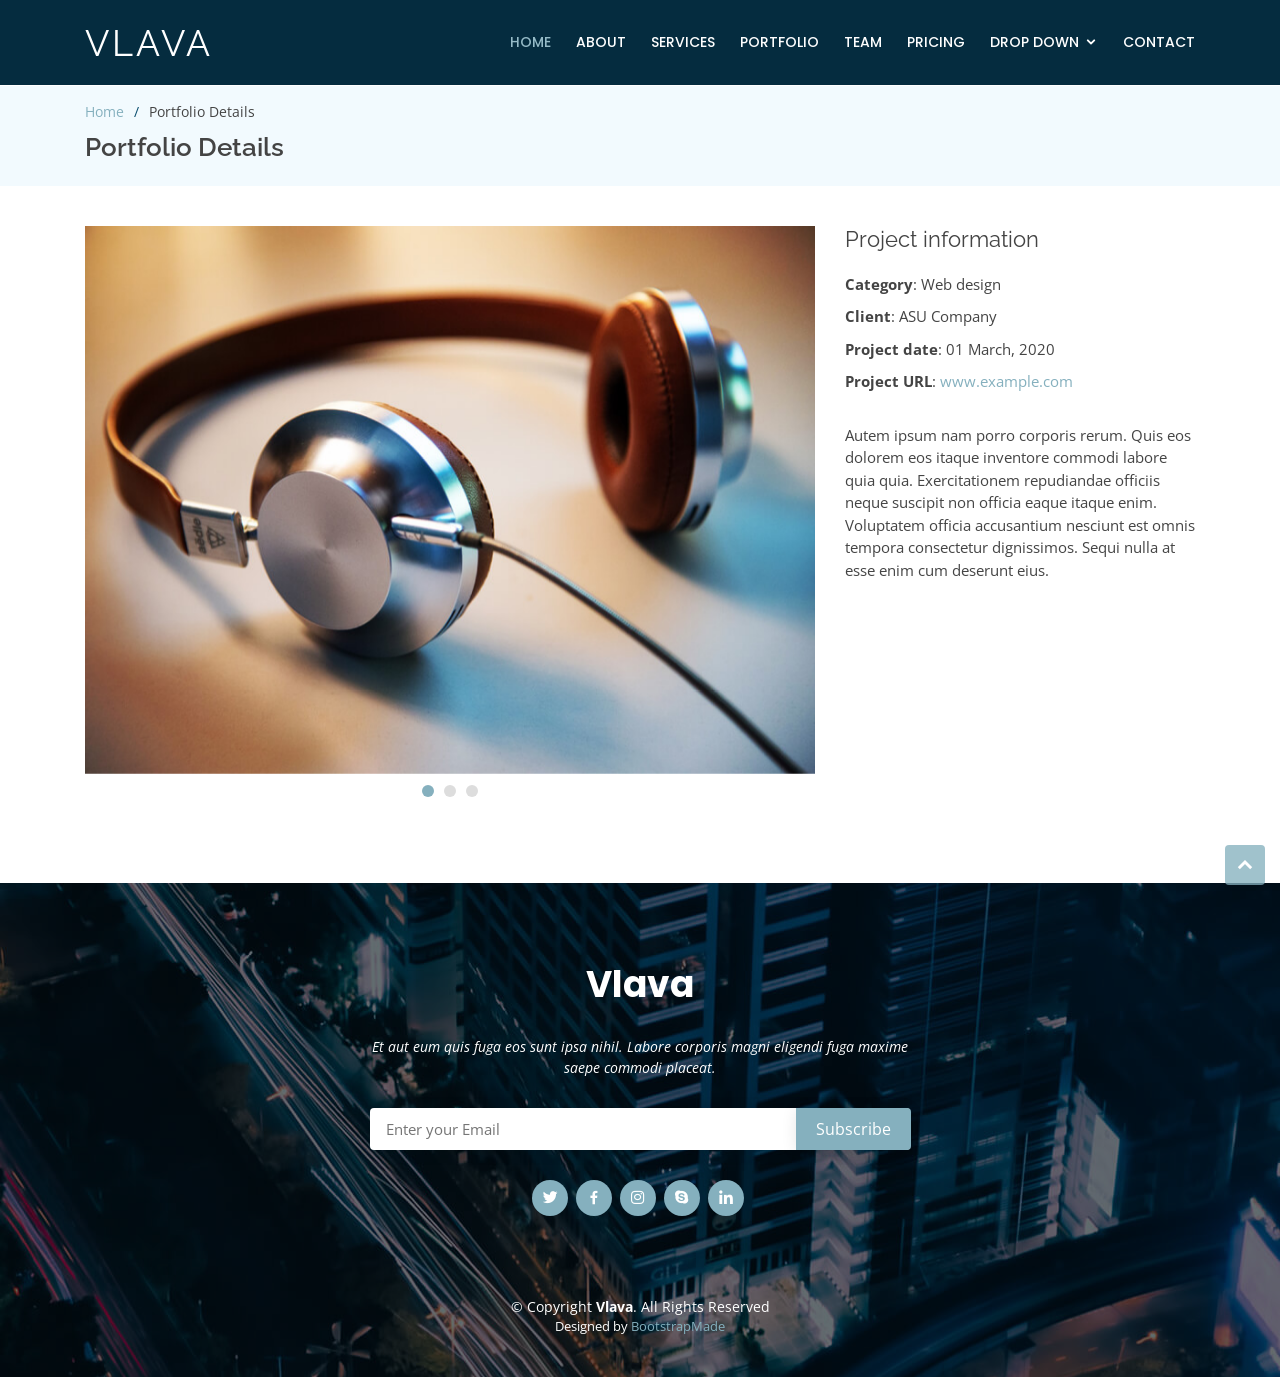
<file: portfolio-details.html>
<!DOCTYPE html>
<html lang="en">

<head>
  <meta charset="utf-8">
  <meta content="width=device-width, initial-scale=1.0" name="viewport">

  <title>Portfolio Details - Vlava Bootstrap Template</title>
  <meta content="" name="description">
  <meta content="" name="keywords">

  <!-- Favicons -->
  <link href="assets/img/favicon.png" rel="icon">
  <link href="assets/img/apple-touch-icon.png" rel="apple-touch-icon">

  <!-- Google Fonts -->
  <link href="https://fonts.googleapis.com/css?family=Open+Sans:300,300i,400,400i,600,600i,700,700i|Raleway:300,300i,400,400i,500,500i,600,600i,700,700i|Poppins:300,300i,400,400i,500,500i,600,600i,700,700i" rel="stylesheet">

  <!-- Vendor CSS Files -->
  <link href="assets/vendor/bootstrap/css/bootstrap.min.css" rel="stylesheet">
  <link href="assets/vendor/icofont/icofont.min.css" rel="stylesheet">
  <link href="assets/vendor/boxicons/css/boxicons.min.css" rel="stylesheet">
  <link href="assets/vendor/remixicon/remixicon.css" rel="stylesheet">
  <link href="assets/vendor/owl.carousel/assets/owl.carousel.min.css" rel="stylesheet">
  <link href="assets/vendor/venobox/venobox.css" rel="stylesheet">

  <!-- Template Main CSS File -->
  <link href="assets/css/style.css" rel="stylesheet">

  <!-- =======================================================
  * Template Name: Vlava - v2.2.1
  * Template URL: https://bootstrapmade.com/vlava-free-bootstrap-one-page-template/
  * Author: BootstrapMade.com
  * License: https://bootstrapmade.com/license/
  ======================================================== -->
</head>

<body>

  <!-- ======= Header ======= -->
  <header id="header" class="fixed-top d-flex align-items-center ">
    <div class="container d-flex align-items-center">

      <div class="logo mr-auto">
        <h1 class="text-light"><a href="index.html"><span>Vlava</span></a></h1>
        <!-- Uncomment below if you prefer to use an image logo -->
        <!-- <a href="index.html"><img src="assets/img/logo.png" alt="" class="img-fluid"></a>-->
      </div>

      <nav class="nav-menu d-none d-lg-block">
        <ul>
          <li class="active"><a href="index.html">Home</a></li>
          <li><a href="#about">About</a></li>
          <li><a href="#services">Services</a></li>
          <li><a href="#portfolio">Portfolio</a></li>
          <li><a href="#team">Team</a></li>
          <li><a href="#pricing">Pricing</a></li>
          <li class="drop-down"><a href="">Drop Down</a>
            <ul>
              <li><a href="#">Drop Down 1</a></li>
              <li class="drop-down"><a href="#">Drop Down 2</a>
                <ul>
                  <li><a href="#">Deep Drop Down 1</a></li>
                  <li><a href="#">Deep Drop Down 2</a></li>
                  <li><a href="#">Deep Drop Down 3</a></li>
                  <li><a href="#">Deep Drop Down 4</a></li>
                  <li><a href="#">Deep Drop Down 5</a></li>
                </ul>
              </li>
              <li><a href="#">Drop Down 3</a></li>
              <li><a href="#">Drop Down 4</a></li>
              <li><a href="#">Drop Down 5</a></li>
            </ul>
          </li>
          <li><a href="#contact">Contact</a></li>

        </ul>
      </nav><!-- .nav-menu -->

    </div>
  </header><!-- End Header -->

  <main id="main">

    <!-- ======= Breadcrumbs ======= -->
    <section id="breadcrumbs" class="breadcrumbs">
      <div class="container">

        <ol>
          <li><a href="index.html">Home</a></li>
          <li>Portfolio Details</li>
        </ol>
        <h2>Portfolio Details</h2>

      </div>
    </section><!-- End Breadcrumbs -->

    <!-- ======= Portfolio Details Section ======= -->
    <section id="portfolio-details" class="portfolio-details">
      <div class="container">

        <div class="row">

          <div class="col-lg-8">
            <div class="owl-carousel portfolio-details-carousel">
              <img src="assets/img/portfolio/portfolio-1.jpg" class="img-fluid" alt="">
              <img src="assets/img/portfolio/portfolio-2.jpg" class="img-fluid" alt="">
              <img src="assets/img/portfolio/portfolio-3.jpg" class="img-fluid" alt="">
            </div>
          </div>

          <div class="col-lg-4 portfolio-info">
            <h3>Project information</h3>
            <ul>
              <li><strong>Category</strong>: Web design</li>
              <li><strong>Client</strong>: ASU Company</li>
              <li><strong>Project date</strong>: 01 March, 2020</li>
              <li><strong>Project URL</strong>: <a href="#">www.example.com</a></li>
            </ul>

            <p>
              Autem ipsum nam porro corporis rerum. Quis eos dolorem eos itaque inventore commodi labore quia quia. Exercitationem repudiandae officiis neque suscipit non officia eaque itaque enim. Voluptatem officia accusantium nesciunt est omnis tempora consectetur dignissimos. Sequi nulla at esse enim cum deserunt eius.
            </p>
          </div>

        </div>

      </div>
    </section><!-- End Portfolio Details Section -->

  </main><!-- End #main -->

  <!-- ======= Footer ======= -->
  <footer id="footer">

    <div class="footer-top">

      <div class="container">

        <div class="row  justify-content-center">
          <div class="col-lg-6">
            <h3>Vlava</h3>
            <p>Et aut eum quis fuga eos sunt ipsa nihil. Labore corporis magni eligendi fuga maxime saepe commodi placeat.</p>
          </div>
        </div>

        <div class="row footer-newsletter justify-content-center">
          <div class="col-lg-6">
            <form action="" method="post">
              <input type="email" name="email" placeholder="Enter your Email"><input type="submit" value="Subscribe">
            </form>
          </div>
        </div>

        <div class="social-links">
          <a href="#" class="twitter"><i class="bx bxl-twitter"></i></a>
          <a href="#" class="facebook"><i class="bx bxl-facebook"></i></a>
          <a href="#" class="instagram"><i class="bx bxl-instagram"></i></a>
          <a href="#" class="google-plus"><i class="bx bxl-skype"></i></a>
          <a href="#" class="linkedin"><i class="bx bxl-linkedin"></i></a>
        </div>

      </div>
    </div>

    <div class="container footer-bottom clearfix">
      <div class="copyright">
        &copy; Copyright <strong><span>Vlava</span></strong>. All Rights Reserved
      </div>
      <div class="credits">
        <!-- All the links in the footer should remain intact. -->
        <!-- You can delete the links only if you purchased the pro version. -->
        <!-- Licensing information: https://bootstrapmade.com/license/ -->
        <!-- Purchase the pro version with working PHP/AJAX contact form: https://bootstrapmade.com/vlava-free-bootstrap-one-page-template/ -->
        Designed by <a href="https://bootstrapmade.com/">BootstrapMade</a>
      </div>
    </div>
  </footer><!-- End Footer -->

  <a href="#" class="back-to-top"><i class="icofont-simple-up"></i></a>

  <!-- Vendor JS Files -->
  <script src="assets/vendor/jquery/jquery.min.js"></script>
  <script src="assets/vendor/bootstrap/js/bootstrap.bundle.min.js"></script>
  <script src="assets/vendor/jquery.easing/jquery.easing.min.js"></script>
  <script src="assets/vendor/php-email-form/validate.js"></script>
  <script src="assets/vendor/owl.carousel/owl.carousel.min.js"></script>
  <script src="assets/vendor/isotope-layout/isotope.pkgd.min.js"></script>
  <script src="assets/vendor/venobox/venobox.min.js"></script>

  <!-- Template Main JS File -->
  <script src="assets/js/main.js"></script>

</body>

</html>
</file>
<file: assets/vendor/venobox/venobox.css>
/* ------ venobox.css --------*/
.vbox-overlay *, .vbox-overlay *:before, .vbox-overlay *:after{
    -webkit-backface-visibility: hidden;
    -webkit-box-sizing:border-box;
    -moz-box-sizing:border-box;
    box-sizing:border-box;
}
.vbox-overlay * { 
    -webkit-backface-visibility: visible;
    backface-visibility: visible;
}
.vbox-overlay{
    display: -webkit-flex;
    display: flex;
    -webkit-flex-direction: column;
    flex-direction: column;
    -webkit-justify-content: center;
    justify-content: center;
    -webkit-align-items: center;
    align-items: center;
    position: fixed;
    left: 0;
    top: 0;
    bottom: 0;
    right: 0;
    z-index: 999999;
}

/* ----- navigation ----- */
.vbox-title{
    width: 100%;
    height: 40px;
    float: left;
    text-align: center;
    line-height: 28px;
    font-size: 12px;
    padding: 6px 50px;
    overflow: hidden;
    position: fixed;
    display: none;
    left: 0;
    z-index: 89;
}
.vbox-close{
    cursor: pointer;
    position: fixed;
    top: -1px;
    right: 0;
    width: 50px;
    height: 40px;
    padding: 6px;
    display: block;
    background-position:10px center;
    overflow: hidden;
    font-size: 24px;
    line-height: 1;
    text-align: center;
    z-index: 99;
}
.vbox-left{
    cursor: pointer;
    position: fixed;
    left: 0;
    height: 40px;
    overflow: hidden;
    line-height: 28px;
    font-size: 12px;
    z-index: 99;
    display: flex;
    align-items:center;
}
.vbox-num{
    display: inline-block;
    margin: 6px 0 6px 15px;
}
/* ----- Social share ----- */
.vbox-share{
    line-height: 28px;
    font-size: 12px;
    overflow: hidden;
    position: fixed;
    left: 0;
    z-index: 98;
    display: flex;
    align-items:center;
    justify-content: center;
    width: 100%;
    text-align: center;
}
.vbox-share svg{
    max-height: 28px;
    width: 28px;
    z-index: 10;
    margin-left: 12px;
    margin-top: 6px;
    margin-bottom: 6px;
    vertical-align: middle;
}


/* ----- navigation ARROWS ----- */
.vbox-next, .vbox-prev{
    position: fixed;
    top: 50%;
    margin-top: -15px;
    overflow: hidden;
    cursor: pointer;
    display: block;
    width: 45px;
    height: 45px;
    z-index: 99;
}
.vbox-next span, .vbox-prev span{
    position: relative;
    width: 20px;
    height: 20px;
    border: 2px solid transparent;
    border-top-color: #B6B6B6;
    border-right-color: #B6B6B6;
    text-indent: -100px;
    position: absolute;
    top: 8px;
    display: block;
}
.vbox-prev{
    left: 15px;
}
.vbox-next{
    right: 15px;
}
.vbox-prev span{
    left: 10px;
    -ms-transform: rotate(-135deg);
    -webkit-transform: rotate(-135deg);
    transform: rotate(-135deg);
}
.vbox-next span{
    -ms-transform: rotate(45deg);
    -webkit-transform: rotate(45deg);
    transform: rotate(45deg);
    right: 10px;
}
/* ------- inline window ------ */
.vbox-inline{
    width: 420px;
    height: 315px;
    height: 70vh;
    padding: 10px;
    background: #fff;
    margin: 0 auto;
    overflow: auto;
    text-align: left;
}
/* ------- Video & iFrames window ------ */
.venoframe{
    max-width: 100%;
    width: 100%;
    border: none;
    width: 100%;
    height: 260px;
    height: 70vh;
}
.venoframe.vbvid{
    height: 260px;
}
@media (min-width: 768px) {
    .venoframe, .vbox-inline{
        width: 90%;
        height: 360px;
        height: 70vh;
    }
    .venoframe.vbvid{
        width: 640px;
        height: 360px;
    }
}
@media (min-width: 992px) {
    .venoframe, .vbox-inline{
        max-width: 1200px;
        width: 80%;
        height: 540px;
        height: 70vh;
    }
    .venoframe.vbvid{
        width: 960px;
        height: 540px;
    }
}
/* 
Please do NOT edit this part! 
or at least read this note: http://i.imgur.com/7C0ws9e.gif
*/
.vbox-open{
    overflow: hidden;
}
.vbox-container{
    position: absolute;
    left: 0;
    right: 0;
    top: 0;
    bottom: 0;
    overflow-x: hidden;
    overflow-y: scroll;
    overflow-scrolling: touch;
    -webkit-overflow-scrolling: touch;
    z-index: 20;
    max-height: 100%;

}

.vbox-content{
    text-align: center;
    float: left;
    width: 100%;
    position: relative;
    overflow: hidden;
    padding: 20px 4%;
}
.vbox-container img{
    max-width: 100%;
    height: auto;
}
.vbox-figlio{
    box-shadow: 0 0 12px rgba(0,0,0,0.19), 0 6px 6px rgba(0,0,0,0.23);
    max-width: 100%;
    text-align: initial;
}
img.vbox-figlio{
    -webkit-user-select: none;
-khtml-user-select: none;
-moz-user-select: none;
-o-user-select: none;
user-select: none;
}
.vbox-content.swipe-left{
    margin-left: -200px !important;
}
.vbox-content.swipe-right{
    margin-left: 200px !important;
}
.vbox-animated{
    webkit-transition: margin 300ms ease-out;
    transition: margin 300ms ease-out;
}

/* ---------- preloader ----------
 * SPINKIT 
 * http://tobiasahlin.com/spinkit/
-------------------------------- */
.sk-double-bounce,.sk-rotating-plane{width:40px;height:40px;margin:40px auto}.sk-rotating-plane{background-color:#333;-webkit-animation:sk-rotatePlane 1.2s infinite ease-in-out;animation:sk-rotatePlane 1.2s infinite ease-in-out}@-webkit-keyframes sk-rotatePlane{0%{-webkit-transform:perspective(120px) rotateX(0) rotateY(0);transform:perspective(120px) rotateX(0) rotateY(0)}50%{-webkit-transform:perspective(120px) rotateX(-180.1deg) rotateY(0);transform:perspective(120px) rotateX(-180.1deg) rotateY(0)}100%{-webkit-transform:perspective(120px) rotateX(-180deg) rotateY(-179.9deg);transform:perspective(120px) rotateX(-180deg) rotateY(-179.9deg)}}@keyframes sk-rotatePlane{0%{-webkit-transform:perspective(120px) rotateX(0) rotateY(0);transform:perspective(120px) rotateX(0) rotateY(0)}50%{-webkit-transform:perspective(120px) rotateX(-180.1deg) rotateY(0);transform:perspective(120px) rotateX(-180.1deg) rotateY(0)}100%{-webkit-transform:perspective(120px) rotateX(-180deg) rotateY(-179.9deg);transform:perspective(120px) rotateX(-180deg) rotateY(-179.9deg)}}.sk-double-bounce{position:relative}.sk-double-bounce .sk-child{width:100%;height:100%;border-radius:50%;background-color:#333;opacity:.6;position:absolute;top:0;left:0;-webkit-animation:sk-doubleBounce 2s infinite ease-in-out;animation:sk-doubleBounce 2s infinite ease-in-out}.sk-chasing-dots .sk-child,.sk-spinner-pulse,.sk-three-bounce .sk-child{background-color:#333;border-radius:100%}.sk-double-bounce .sk-double-bounce2{-webkit-animation-delay:-1s;animation-delay:-1s}@-webkit-keyframes sk-doubleBounce{0%,100%{-webkit-transform:scale(0);transform:scale(0)}50%{-webkit-transform:scale(1);transform:scale(1)}}@keyframes sk-doubleBounce{0%,100%{-webkit-transform:scale(0);transform:scale(0)}50%{-webkit-transform:scale(1);transform:scale(1)}}.sk-wave{margin:40px auto;width:50px;height:40px;text-align:center;font-size:10px}.sk-wave .sk-rect{background-color:#333;height:100%;width:6px;display:inline-block;-webkit-animation:sk-waveStretchDelay 1.2s infinite ease-in-out;animation:sk-waveStretchDelay 1.2s infinite ease-in-out}.sk-wave .sk-rect1{-webkit-animation-delay:-1.2s;animation-delay:-1.2s}.sk-wave .sk-rect2{-webkit-animation-delay:-1.1s;animation-delay:-1.1s}.sk-wave .sk-rect3{-webkit-animation-delay:-1s;animation-delay:-1s}.sk-wave .sk-rect4{-webkit-animation-delay:-.9s;animation-delay:-.9s}.sk-wave .sk-rect5{-webkit-animation-delay:-.8s;animation-delay:-.8s}@-webkit-keyframes sk-waveStretchDelay{0%,100%,40%{-webkit-transform:scaleY(.4);transform:scaleY(.4)}20%{-webkit-transform:scaleY(1);transform:scaleY(1)}}@keyframes sk-waveStretchDelay{0%,100%,40%{-webkit-transform:scaleY(.4);transform:scaleY(.4)}20%{-webkit-transform:scaleY(1);transform:scaleY(1)}}.sk-wandering-cubes{margin:40px auto;width:40px;height:40px;position:relative}.sk-wandering-cubes .sk-cube{background-color:#333;width:10px;height:10px;position:absolute;top:0;left:0;-webkit-animation:sk-wanderingCube 1.8s ease-in-out -1.8s infinite both;animation:sk-wanderingCube 1.8s ease-in-out -1.8s infinite both}.sk-chasing-dots,.sk-spinner-pulse{width:40px;height:40px;margin:40px auto}.sk-wandering-cubes .sk-cube2{-webkit-animation-delay:-.9s;animation-delay:-.9s}@-webkit-keyframes sk-wanderingCube{0%{-webkit-transform:rotate(0);transform:rotate(0)}25%{-webkit-transform:translateX(30px) rotate(-90deg) scale(.5);transform:translateX(30px) rotate(-90deg) scale(.5)}50%{-webkit-transform:translateX(30px) translateY(30px) rotate(-179deg);transform:translateX(30px) translateY(30px) rotate(-179deg)}50.1%{-webkit-transform:translateX(30px) translateY(30px) rotate(-180deg);transform:translateX(30px) translateY(30px) rotate(-180deg)}75%{-webkit-transform:translateX(0) translateY(30px) rotate(-270deg) scale(.5);transform:translateX(0) translateY(30px) rotate(-270deg) scale(.5)}100%{-webkit-transform:rotate(-360deg);transform:rotate(-360deg)}}@keyframes sk-wanderingCube{0%{-webkit-transform:rotate(0);transform:rotate(0)}25%{-webkit-transform:translateX(30px) rotate(-90deg) scale(.5);transform:translateX(30px) rotate(-90deg) scale(.5)}50%{-webkit-transform:translateX(30px) translateY(30px) rotate(-179deg);transform:translateX(30px) translateY(30px) rotate(-179deg)}50.1%{-webkit-transform:translateX(30px) translateY(30px) rotate(-180deg);transform:translateX(30px) translateY(30px) rotate(-180deg)}75%{-webkit-transform:translateX(0) translateY(30px) rotate(-270deg) scale(.5);transform:translateX(0) translateY(30px) rotate(-270deg) scale(.5)}100%{-webkit-transform:rotate(-360deg);transform:rotate(-360deg)}}.sk-spinner-pulse{-webkit-animation:sk-pulseScaleOut 1s infinite ease-in-out;animation:sk-pulseScaleOut 1s infinite ease-in-out}@-webkit-keyframes sk-pulseScaleOut{0%{-webkit-transform:scale(0);transform:scale(0)}100%{-webkit-transform:scale(1);transform:scale(1);opacity:0}}@keyframes sk-pulseScaleOut{0%{-webkit-transform:scale(0);transform:scale(0)}100%{-webkit-transform:scale(1);transform:scale(1);opacity:0}}.sk-chasing-dots{position:relative;text-align:center;-webkit-animation:sk-chasingDotsRotate 2s infinite linear;animation:sk-chasingDotsRotate 2s infinite linear}.sk-chasing-dots .sk-child{width:60%;height:60%;display:inline-block;position:absolute;top:0;-webkit-animation:sk-chasingDotsBounce 2s infinite ease-in-out;animation:sk-chasingDotsBounce 2s infinite ease-in-out}.sk-chasing-dots .sk-dot2{top:auto;bottom:0;-webkit-animation-delay:-1s;animation-delay:-1s}@-webkit-keyframes sk-chasingDotsRotate{100%{-webkit-transform:rotate(360deg);transform:rotate(360deg)}}@keyframes sk-chasingDotsRotate{100%{-webkit-transform:rotate(360deg);transform:rotate(360deg)}}@-webkit-keyframes sk-chasingDotsBounce{0%,100%{-webkit-transform:scale(0);transform:scale(0)}50%{-webkit-transform:scale(1);transform:scale(1)}}@keyframes sk-chasingDotsBounce{0%,100%{-webkit-transform:scale(0);transform:scale(0)}50%{-webkit-transform:scale(1);transform:scale(1)}}.sk-three-bounce{margin:40px auto;width:80px;text-align:center}.sk-three-bounce .sk-child{width:20px;height:20px;display:inline-block;-webkit-animation:sk-three-bounce 1.4s ease-in-out 0s infinite both;animation:sk-three-bounce 1.4s ease-in-out 0s infinite both}.sk-circle .sk-child:before,.sk-fading-circle .sk-circle:before{display:block;border-radius:100%;content:'';background-color:#333}.sk-three-bounce .sk-bounce1{-webkit-animation-delay:-.32s;animation-delay:-.32s}.sk-three-bounce .sk-bounce2{-webkit-animation-delay:-.16s;animation-delay:-.16s}@-webkit-keyframes sk-three-bounce{0%,100%,80%{-webkit-transform:scale(0);transform:scale(0)}40%{-webkit-transform:scale(1);transform:scale(1)}}@keyframes sk-three-bounce{0%,100%,80%{-webkit-transform:scale(0);transform:scale(0)}40%{-webkit-transform:scale(1);transform:scale(1)}}.sk-circle{margin:40px auto;width:40px;height:40px;position:relative}.sk-circle .sk-child{width:100%;height:100%;position:absolute;left:0;top:0}.sk-circle .sk-child:before{margin:0 auto;width:15%;height:15%;-webkit-animation:sk-circleBounceDelay 1.2s infinite ease-in-out both;animation:sk-circleBounceDelay 1.2s infinite ease-in-out both}.sk-circle .sk-circle2{-webkit-transform:rotate(30deg);-ms-transform:rotate(30deg);transform:rotate(30deg)}.sk-circle .sk-circle3{-webkit-transform:rotate(60deg);-ms-transform:rotate(60deg);transform:rotate(60deg)}.sk-circle .sk-circle4{-webkit-transform:rotate(90deg);-ms-transform:rotate(90deg);transform:rotate(90deg)}.sk-circle .sk-circle5{-webkit-transform:rotate(120deg);-ms-transform:rotate(120deg);transform:rotate(120deg)}.sk-circle .sk-circle6{-webkit-transform:rotate(150deg);-ms-transform:rotate(150deg);transform:rotate(150deg)}.sk-circle .sk-circle7{-webkit-transform:rotate(180deg);-ms-transform:rotate(180deg);transform:rotate(180deg)}.sk-circle .sk-circle8{-webkit-transform:rotate(210deg);-ms-transform:rotate(210deg);transform:rotate(210deg)}.sk-circle .sk-circle9{-webkit-transform:rotate(240deg);-ms-transform:rotate(240deg);transform:rotate(240deg)}.sk-circle .sk-circle10{-webkit-transform:rotate(270deg);-ms-transform:rotate(270deg);transform:rotate(270deg)}.sk-circle .sk-circle11{-webkit-transform:rotate(300deg);-ms-transform:rotate(300deg);transform:rotate(300deg)}.sk-circle .sk-circle12{-webkit-transform:rotate(330deg);-ms-transform:rotate(330deg);transform:rotate(330deg)}.sk-circle .sk-circle2:before{-webkit-animation-delay:-1.1s;animation-delay:-1.1s}.sk-circle .sk-circle3:before{-webkit-animation-delay:-1s;animation-delay:-1s}.sk-circle .sk-circle4:before{-webkit-animation-delay:-.9s;animation-delay:-.9s}.sk-circle .sk-circle5:before{-webkit-animation-delay:-.8s;animation-delay:-.8s}.sk-circle .sk-circle6:before{-webkit-animation-delay:-.7s;animation-delay:-.7s}.sk-circle .sk-circle7:before{-webkit-animation-delay:-.6s;animation-delay:-.6s}.sk-circle .sk-circle8:before{-webkit-animation-delay:-.5s;animation-delay:-.5s}.sk-circle .sk-circle9:before{-webkit-animation-delay:-.4s;animation-delay:-.4s}.sk-circle .sk-circle10:before{-webkit-animation-delay:-.3s;animation-delay:-.3s}.sk-circle .sk-circle11:before{-webkit-animation-delay:-.2s;animation-delay:-.2s}.sk-circle .sk-circle12:before{-webkit-animation-delay:-.1s;animation-delay:-.1s}@-webkit-keyframes sk-circleBounceDelay{0%,100%,80%{-webkit-transform:scale(0);transform:scale(0)}40%{-webkit-transform:scale(1);transform:scale(1)}}@keyframes sk-circleBounceDelay{0%,100%,80%{-webkit-transform:scale(0);transform:scale(0)}40%{-webkit-transform:scale(1);transform:scale(1)}}.sk-cube-grid{width:40px;height:40px;margin:40px auto}.sk-cube-grid .sk-cube{width:33.33%;height:33.33%;background-color:#333;float:left;-webkit-animation:sk-cubeGridScaleDelay 1.3s infinite ease-in-out;animation:sk-cubeGridScaleDelay 1.3s infinite ease-in-out}.sk-cube-grid .sk-cube1{-webkit-animation-delay:.2s;animation-delay:.2s}.sk-cube-grid .sk-cube2{-webkit-animation-delay:.3s;animation-delay:.3s}.sk-cube-grid .sk-cube3{-webkit-animation-delay:.4s;animation-delay:.4s}.sk-cube-grid .sk-cube4{-webkit-animation-delay:.1s;animation-delay:.1s}.sk-cube-grid .sk-cube5{-webkit-animation-delay:.2s;animation-delay:.2s}.sk-cube-grid .sk-cube6{-webkit-animation-delay:.3s;animation-delay:.3s}.sk-cube-grid .sk-cube7{-webkit-animation-delay:0ms;animation-delay:0ms}.sk-cube-grid .sk-cube8{-webkit-animation-delay:.1s;animation-delay:.1s}.sk-cube-grid .sk-cube9{-webkit-animation-delay:.2s;animation-delay:.2s}@-webkit-keyframes sk-cubeGridScaleDelay{0%,100%,70%{-webkit-transform:scale3D(1,1,1);transform:scale3D(1,1,1)}35%{-webkit-transform:scale3D(0,0,1);transform:scale3D(0,0,1)}}@keyframes sk-cubeGridScaleDelay{0%,100%,70%{-webkit-transform:scale3D(1,1,1);transform:scale3D(1,1,1)}35%{-webkit-transform:scale3D(0,0,1);transform:scale3D(0,0,1)}}.sk-fading-circle{margin:40px auto;width:40px;height:40px;position:relative}.sk-fading-circle .sk-circle{width:100%;height:100%;position:absolute;left:0;top:0}.sk-fading-circle .sk-circle:before{margin:0 auto;width:15%;height:15%;-webkit-animation:sk-circleFadeDelay 1.2s infinite ease-in-out both;animation:sk-circleFadeDelay 1.2s infinite ease-in-out both}.sk-fading-circle .sk-circle2{-webkit-transform:rotate(30deg);-ms-transform:rotate(30deg);transform:rotate(30deg)}.sk-fading-circle .sk-circle3{-webkit-transform:rotate(60deg);-ms-transform:rotate(60deg);transform:rotate(60deg)}.sk-fading-circle .sk-circle4{-webkit-transform:rotate(90deg);-ms-transform:rotate(90deg);transform:rotate(90deg)}.sk-fading-circle .sk-circle5{-webkit-transform:rotate(120deg);-ms-transform:rotate(120deg);transform:rotate(120deg)}.sk-fading-circle .sk-circle6{-webkit-transform:rotate(150deg);-ms-transform:rotate(150deg);transform:rotate(150deg)}.sk-fading-circle .sk-circle7{-webkit-transform:rotate(180deg);-ms-transform:rotate(180deg);transform:rotate(180deg)}.sk-fading-circle .sk-circle8{-webkit-transform:rotate(210deg);-ms-transform:rotate(210deg);transform:rotate(210deg)}.sk-fading-circle .sk-circle9{-webkit-transform:rotate(240deg);-ms-transform:rotate(240deg);transform:rotate(240deg)}.sk-fading-circle .sk-circle10{-webkit-transform:rotate(270deg);-ms-transform:rotate(270deg);transform:rotate(270deg)}.sk-fading-circle .sk-circle11{-webkit-transform:rotate(300deg);-ms-transform:rotate(300deg);transform:rotate(300deg)}.sk-fading-circle .sk-circle12{-webkit-transform:rotate(330deg);-ms-transform:rotate(330deg);transform:rotate(330deg)}.sk-fading-circle .sk-circle2:before{-webkit-animation-delay:-1.1s;animation-delay:-1.1s}.sk-fading-circle .sk-circle3:before{-webkit-animation-delay:-1s;animation-delay:-1s}.sk-fading-circle .sk-circle4:before{-webkit-animation-delay:-.9s;animation-delay:-.9s}.sk-fading-circle .sk-circle5:before{-webkit-animation-delay:-.8s;animation-delay:-.8s}.sk-fading-circle .sk-circle6:before{-webkit-animation-delay:-.7s;animation-delay:-.7s}.sk-fading-circle .sk-circle7:before{-webkit-animation-delay:-.6s;animation-delay:-.6s}.sk-fading-circle .sk-circle8:before{-webkit-animation-delay:-.5s;animation-delay:-.5s}.sk-fading-circle .sk-circle9:before{-webkit-animation-delay:-.4s;animation-delay:-.4s}.sk-fading-circle .sk-circle10:before{-webkit-animation-delay:-.3s;animation-delay:-.3s}.sk-fading-circle .sk-circle11:before{-webkit-animation-delay:-.2s;animation-delay:-.2s}.sk-fading-circle .sk-circle12:before{-webkit-animation-delay:-.1s;animation-delay:-.1s}@-webkit-keyframes sk-circleFadeDelay{0%,100%,39%{opacity:0}40%{opacity:1}}@keyframes sk-circleFadeDelay{0%,100%,39%{opacity:0}40%{opacity:1}}.sk-folding-cube{margin:40px auto;width:40px;height:40px;position:relative;-webkit-transform:rotateZ(45deg);transform:rotateZ(45deg)}.sk-folding-cube .sk-cube{float:left;width:50%;height:50%;position:relative;-webkit-transform:scale(1.1);-ms-transform:scale(1.1);transform:scale(1.1)}.sk-folding-cube .sk-cube:before{content:'';position:absolute;top:0;left:0;width:100%;height:100%;background-color:#333;-webkit-animation:sk-foldCubeAngle 2.4s infinite linear both;animation:sk-foldCubeAngle 2.4s infinite linear both;-webkit-transform-origin:100% 100%;-ms-transform-origin:100% 100%;transform-origin:100% 100%}.sk-folding-cube .sk-cube2{-webkit-transform:scale(1.1) rotateZ(90deg);transform:scale(1.1) rotateZ(90deg)}.sk-folding-cube .sk-cube3{-webkit-transform:scale(1.1) rotateZ(180deg);transform:scale(1.1) rotateZ(180deg)}.sk-folding-cube .sk-cube4{-webkit-transform:scale(1.1) rotateZ(270deg);transform:scale(1.1) rotateZ(270deg)}.sk-folding-cube .sk-cube2:before{-webkit-animation-delay:.3s;animation-delay:.3s}.sk-folding-cube .sk-cube3:before{-webkit-animation-delay:.6s;animation-delay:.6s}.sk-folding-cube .sk-cube4:before{-webkit-animation-delay:.9s;animation-delay:.9s}@-webkit-keyframes sk-foldCubeAngle{0%,10%{-webkit-transform:perspective(140px) rotateX(-180deg);transform:perspective(140px) rotateX(-180deg);opacity:0}25%,75%{-webkit-transform:perspective(140px) rotateX(0);transform:perspective(140px) rotateX(0);opacity:1}100%,90%{-webkit-transform:perspective(140px) rotateY(180deg);transform:perspective(140px) rotateY(180deg);opacity:0}}@keyframes sk-foldCubeAngle{0%,10%{-webkit-transform:perspective(140px) rotateX(-180deg);transform:perspective(140px) rotateX(-180deg);opacity:0}25%,75%{-webkit-transform:perspective(140px) rotateX(0);transform:perspective(140px) rotateX(0);opacity:1}100%,90%{-webkit-transform:perspective(140px) rotateY(180deg);transform:perspective(140px) rotateY(180deg);opacity:0}}
</file>
<file: assets/css/style.css>
/**
* Template Name: Vlava - v2.2.1
* Template URL: https://bootstrapmade.com/vlava-free-bootstrap-one-page-template/
* Author: BootstrapMade.com
* License: https://bootstrapmade.com/license/
*/

/*--------------------------------------------------------------
# General
--------------------------------------------------------------*/
body {
  font-family: "Open Sans", sans-serif;
  color: #444444;
}

a {
  color: #85b0be;
}

a:hover {
  color: #a6c6d0;
  text-decoration: none;
}

h1, h2, h3, h4, h5, h6 {
  font-family: "Raleway", sans-serif;
}

/*--------------------------------------------------------------
# Back to top button
--------------------------------------------------------------*/
.back-to-top {
  position: fixed;
  display: none;
  right: 15px;
  bottom: 15px;
  z-index: 99999;
}

.back-to-top i {
  display: flex;
  align-items: center;
  justify-content: center;
  font-size: 24px;
  width: 40px;
  height: 40px;
  border-radius: 4px;
  background: #85b0be;
  color: #fff;
  transition: all 0.4s;
}

.back-to-top i:hover {
  background: #6a9fb0;
  color: #fff;
}

/*--------------------------------------------------------------
# Header
--------------------------------------------------------------*/
#header {
  z-index: 997;
  transition: all 0.5s;
  background: #052c3f;
  padding: 22px 0;
}

#header.header-transparent {
  background: none;
}

#header.header-scrolled {
  background: rgba(5, 44, 63, 0.8);
  padding: 15px 0;
}

#header .logo h1 {
  font-size: 36px;
  margin: 0;
  padding: 0;
  line-height: 1;
  font-weight: 400;
  letter-spacing: 3px;
  text-transform: uppercase;
}

#header .logo h1 a, #header .logo h1 a:hover {
  color: #fff;
  text-decoration: none;
}

#header .logo img {
  padding: 0;
  margin: 0;
  max-height: 40px;
}

@media (max-width: 768px) {
  #header .logo h1 {
    font-size: 28px;
  }
}

/*--------------------------------------------------------------
# Navigation Menu
--------------------------------------------------------------*/
/* Desktop Navigation */
.nav-menu, .nav-menu * {
  margin: 0;
  padding: 0;
  list-style: none;
}

.nav-menu > ul > li {
  position: relative;
  white-space: nowrap;
  float: left;
}

.nav-menu a {
  display: block;
  position: relative;
  color: #fff;
  padding: 10px 0 10px 25px;
  transition: 0.3s;
  font-size: 14px;
  font-family: "Poppins", sans-serif;
  font-weight: 500;
  text-transform: uppercase;
}

.nav-menu a:hover, .nav-menu .active > a, .nav-menu li:hover > a {
  color: #96bbc7;
  text-decoration: none;
}

.nav-menu .drop-down ul {
  display: block;
  position: absolute;
  left: 25px;
  top: calc(100% - 30px);
  z-index: 99;
  opacity: 0;
  visibility: hidden;
  padding: 10px 0;
  background: #fff;
  box-shadow: 0px 0px 30px rgba(127, 137, 161, 0.25);
  transition: ease all 0.3s;
}

.nav-menu .drop-down:hover > ul {
  opacity: 1;
  top: 100%;
  visibility: visible;
}

.nav-menu .drop-down li {
  min-width: 180px;
  position: relative;
}

.nav-menu .drop-down ul a {
  padding: 10px 20px;
  font-size: 14px;
  font-weight: 500;
  text-transform: none;
  color: #3b626f;
}

.nav-menu .drop-down ul a:hover, .nav-menu .drop-down ul .active > a, .nav-menu .drop-down ul li:hover > a {
  color: #85b0be;
}

.nav-menu .drop-down > a:after {
  content: "\ea99";
  font-family: IcoFont;
  padding-left: 5px;
}

.nav-menu .drop-down .drop-down ul {
  top: 0;
  left: calc(100% - 30px);
}

.nav-menu .drop-down .drop-down:hover > ul {
  opacity: 1;
  top: 0;
  left: 100%;
}

.nav-menu .drop-down .drop-down > a {
  padding-right: 35px;
}

.nav-menu .drop-down .drop-down > a:after {
  content: "\eaa0";
  font-family: IcoFont;
  position: absolute;
  right: 15px;
}

@media (max-width: 1366px) {
  .nav-menu .drop-down .drop-down ul {
    left: -90%;
  }
  .nav-menu .drop-down .drop-down:hover > ul {
    left: -100%;
  }
  .nav-menu .drop-down .drop-down > a:after {
    content: "\ea9d";
  }
}

/* Mobile Navigation */
.mobile-nav-toggle {
  position: fixed;
  right: 15px;
  top: 15px;
  z-index: 9998;
  border: 0;
  background: none;
  font-size: 24px;
  transition: all 0.4s;
  outline: none !important;
  line-height: 1;
  cursor: pointer;
  text-align: right;
}

.mobile-nav-toggle i {
  color: #fff;
}

.mobile-nav {
  position: fixed;
  top: 55px;
  right: 15px;
  bottom: 15px;
  left: 15px;
  z-index: 9999;
  overflow-y: auto;
  background: #fff;
  transition: ease-in-out 0.2s;
  opacity: 0;
  visibility: hidden;
  border-radius: 10px;
  padding: 10px 0;
}

.mobile-nav * {
  margin: 0;
  padding: 0;
  list-style: none;
}

.mobile-nav a {
  display: block;
  position: relative;
  color: #052c3f;
  padding: 10px 20px;
  font-weight: 500;
  outline: none;
}

.mobile-nav a:hover, .mobile-nav .active > a, .mobile-nav li:hover > a {
  color: #85b0be;
  text-decoration: none;
}

.mobile-nav .drop-down > a:after {
  content: "\ea99";
  font-family: IcoFont;
  padding-left: 10px;
  position: absolute;
  right: 15px;
}

.mobile-nav .active.drop-down > a:after {
  content: "\eaa1";
}

.mobile-nav .drop-down > a {
  padding-right: 35px;
}

.mobile-nav .drop-down ul {
  display: none;
  overflow: hidden;
}

.mobile-nav .drop-down li {
  padding-left: 20px;
}

.mobile-nav-overly {
  width: 100%;
  height: 100%;
  z-index: 9997;
  top: 0;
  left: 0;
  position: fixed;
  background: rgba(1, 11, 16, 0.6);
  overflow: hidden;
  display: none;
  transition: ease-in-out 0.2s;
}

.mobile-nav-active {
  overflow: hidden;
}

.mobile-nav-active .mobile-nav {
  opacity: 1;
  visibility: visible;
}

.mobile-nav-active .mobile-nav-toggle i {
  color: #fff;
}

/*--------------------------------------------------------------
# Hero Section
--------------------------------------------------------------*/
#hero {
  width: 100%;
  height: 80vh;
  background: url("../img/hero-bg.jpg") top center;
  background-size: cover;
  position: relative;
}

#hero:before {
  content: "";
  background: rgba(5, 44, 63, 0.5);
  position: absolute;
  bottom: 0;
  top: 0;
  left: 0;
  right: 0;
}

#hero .hero-container {
  position: absolute;
  bottom: 0;
  top: 0;
  left: 0;
  right: 0;
  display: flex;
  justify-content: center;
  align-items: center;
  flex-direction: column;
  text-align: center;
  padding: 0 15px;
}

#hero h1 {
  margin: 0 0 15px 0;
  font-size: 48px;
  font-weight: 700;
  line-height: 56px;
  text-transform: uppercase;
  color: #fff;
}

#hero h2 {
  color: #eee;
  margin-bottom: 30px;
  font-size: 24px;
}

#hero .btn-get-started {
  font-family: "Raleway", sans-serif;
  text-transform: uppercase;
  font-weight: 500;
  font-size: 16px;
  letter-spacing: 1px;
  display: inline-block;
  padding: 10px 28px;
  border-radius: 4px;
  transition: 0.5s;
  border: 2px solid #85b0be;
  color: #fff;
}

#hero .btn-get-started:hover {
  background: #85b0be;
  border: 2px solid #85b0be;
}

@media (min-width: 1024px) {
  #hero {
    background-attachment: fixed;
  }
}

@media (max-width: 768px) {
  #hero h1 {
    font-size: 28px;
    line-height: 36px;
  }
  #hero h2 {
    font-size: 18px;
    line-height: 24px;
    margin-bottom: 30px;
  }
}

/*--------------------------------------------------------------
# Sections General
--------------------------------------------------------------*/
section {
  padding: 80px 0;
}

.section-bg {
  background-color: #f6f9fa;
}

.section-title {
  text-align: center;
  padding-bottom: 30px;
}

.section-title h2 {
  font-size: 36px;
  font-weight: 700;
  text-transform: uppercase;
  margin-bottom: 20px;
  padding-bottom: 0;
  color: #052c3f;
}

.section-title p {
  margin-bottom: 0;
}

/*--------------------------------------------------------------
# About
--------------------------------------------------------------*/
.about .content h2 {
  font-weight: 700;
  font-size: 48px;
  line-height: 60px;
  margin-bottom: 20px;
  text-transform: uppercase;
  color: #052c3f;
}

.about .content h3 {
  font-weight: 500;
  line-height: 32px;
  font-size: 24px;
  color: #4d8090;
}

.about .content ul {
  list-style: none;
  padding: 0;
}

.about .content ul li {
  padding: 10px 0 0 28px;
  position: relative;
}

.about .content ul i {
  left: 0;
  top: 7px;
  position: absolute;
  font-size: 20px;
  color: #85b0be;
}

.about .content p:last-child {
  margin-bottom: 0;
}

/*--------------------------------------------------------------
# Services
--------------------------------------------------------------*/
.services {
  padding-bottom: 40px;
}

.services .icon-box {
  margin-bottom: 40px;
}

.services .icon {
  float: left;
  display: flex;
  align-items: center;
  justify-content: center;
  width: 72px;
  height: 72px;
  border-radius: 50%;
  transition: 0.5s;
  border: 2px solid #85b0be;
}

.services .icon i {
  color: #649aac;
  font-size: 24px;
}

.services .title {
  margin-left: 90px;
  font-weight: 700;
  margin-bottom: 15px;
  font-size: 18px;
}

.services .title a {
  color: #052c3f;
  transition: 0.3s;
}

.services .description {
  margin-left: 90px;
  line-height: 24px;
  font-size: 14px;
}

.services .icon-box:hover .icon {
  background: #85b0be;
}

.services .icon-box:hover .icon i {
  color: #fff;
}

.services .icon-box:hover .title a {
  color: #85b0be;
}

/*--------------------------------------------------------------
# Featured
--------------------------------------------------------------*/
.featured img {
  border-radius: 0;
}

.featured .card {
  border: 0;
  text-align: ceneter;
}

.featured .card-body {
  -moz-text-align-last: center;
  text-align-last: center;
}

.featured .card-title a {
  font-weight: 600;
  font-size: 18px;
  color: #052c3f;
}

.featured .btn {
  border-radius: 4px;
  padding: 4px 30px 6px 30px;
  border: 2px solid #85b0be;
  color: #85b0be;
  font-weight: 500;
}

.featured .btn:hover {
  background-color: #85b0be;
  color: #fff;
}

/*--------------------------------------------------------------
# Testimonials
--------------------------------------------------------------*/
.testimonials {
  padding: 80px 0;
  background: url("../img/testimonials-bg.jpg") no-repeat;
  background-position: center center;
  background-size: cover;
  position: relative;
}

.testimonials::before {
  content: "";
  position: absolute;
  left: 0;
  right: 0;
  top: 0;
  bottom: 0;
  background: rgba(0, 0, 0, 0.7);
}

.testimonials .section-header {
  margin-bottom: 40px;
}

.testimonials .testimonial-item {
  text-align: center;
  color: #fff;
}

.testimonials .testimonial-item .testimonial-img {
  width: 100px;
  border-radius: 50%;
  border: 6px solid rgba(255, 255, 255, 0.15);
  margin: 0 auto;
}

.testimonials .testimonial-item h3 {
  font-size: 20px;
  font-weight: bold;
  margin: 10px 0 5px 0;
  color: #fff;
}

.testimonials .testimonial-item h4 {
  font-size: 14px;
  color: #ddd;
  margin: 0 0 15px 0;
}

.testimonials .testimonial-item .quote-icon-left, .testimonials .testimonial-item .quote-icon-right {
  color: rgba(255, 255, 255, 0.4);
  font-size: 26px;
}

.testimonials .testimonial-item .quote-icon-left {
  display: inline-block;
  left: -5px;
  position: relative;
}

.testimonials .testimonial-item .quote-icon-right {
  display: inline-block;
  right: -5px;
  position: relative;
  top: 10px;
}

.testimonials .testimonial-item p {
  font-style: italic;
  margin: 0 auto 15px auto;
  color: #eee;
}

.testimonials .owl-nav, .testimonials .owl-dots {
  margin-top: 5px;
  text-align: center;
}

.testimonials .owl-dot {
  display: inline-block;
  margin: 0 5px;
  width: 12px;
  height: 12px;
  border-radius: 50%;
  background-color: rgba(255, 255, 255, 0.4) !important;
}

.testimonials .owl-dot.active {
  background-color: #85b0be !important;
}

@media (min-width: 1024px) {
  .testimonials {
    background-attachment: fixed;
  }
}

@media (min-width: 992px) {
  .testimonials .testimonial-item p {
    width: 80%;
  }
}

/*--------------------------------------------------------------
# Portfolio
--------------------------------------------------------------*/
.portfolio #portfolio-flters {
  padding: 0;
  margin: 0 auto 25px auto;
  list-style: none;
  text-align: center;
  background: white;
  border-radius: 50px;
  padding: 2px 15px;
}

.portfolio #portfolio-flters li {
  cursor: pointer;
  display: inline-block;
  padding: 10px 15px 8px 15px;
  font-size: 14px;
  font-weight: 600;
  line-height: 1;
  text-transform: uppercase;
  color: #444444;
  margin-bottom: 10px;
  transition: all 0.3s ease-in-out;
}

.portfolio #portfolio-flters li:hover, .portfolio #portfolio-flters li.filter-active {
  color: #85b0be;
}

.portfolio #portfolio-flters li:last-child {
  margin-right: 0;
}

.portfolio .portfolio-item {
  margin-bottom: 30px;
}

.portfolio .portfolio-item .portfolio-info {
  opacity: 0;
  position: absolute;
  left: 30px;
  right: 30px;
  bottom: 0;
  z-index: 3;
  transition: all ease-in-out 0.3s;
  background: rgba(255, 255, 255, 0.9);
  padding: 15px;
}

.portfolio .portfolio-item .portfolio-info h4 {
  font-size: 18px;
  color: #fff;
  font-weight: 600;
  color: #052c3f;
}

.portfolio .portfolio-item .portfolio-info p {
  color: #0d6e9e;
  font-size: 14px;
  margin-bottom: 0;
}

.portfolio .portfolio-item .portfolio-info .preview-link, .portfolio .portfolio-item .portfolio-info .details-link {
  position: absolute;
  right: 40px;
  font-size: 24px;
  top: calc(50% - 18px);
  color: #094d6e;
}

.portfolio .portfolio-item .portfolio-info .preview-link:hover, .portfolio .portfolio-item .portfolio-info .details-link:hover {
  color: #85b0be;
}

.portfolio .portfolio-item .portfolio-info .details-link {
  right: 10px;
}

.portfolio .portfolio-item .portfolio-links {
  opacity: 0;
  left: 0;
  right: 0;
  text-align: center;
  z-index: 3;
  position: absolute;
  transition: all ease-in-out 0.3s;
}

.portfolio .portfolio-item .portfolio-links a {
  color: #fff;
  margin: 0 2px;
  font-size: 28px;
  display: inline-block;
  transition: 0.3s;
}

.portfolio .portfolio-item .portfolio-links a:hover {
  color: #c8dbe1;
}

.portfolio .portfolio-item:hover .portfolio-info {
  opacity: 1;
  bottom: 20px;
}

/*--------------------------------------------------------------
# Team
--------------------------------------------------------------*/
.team .member {
  margin-bottom: 20px;
  overflow: hidden;
  text-align: center;
  border-radius: 5px;
  background: #fff;
  box-shadow: 0px 2px 15px rgba(0, 0, 0, 0.1);
}

.team .member .member-img {
  position: relative;
  overflow: hidden;
}

.team .member .social {
  position: absolute;
  left: 0;
  bottom: 0;
  right: 0;
  height: 40px;
  opacity: 0;
  transition: ease-in-out 0.3s;
  text-align: center;
  background: rgba(255, 255, 255, 0.85);
}

.team .member .social a {
  transition: color 0.3s;
  color: #052c3f;
  margin: 0 10px;
  padding-top: 8px;
  display: inline-block;
}

.team .member .social a:hover {
  color: #85b0be;
}

.team .member .social i {
  font-size: 18px;
  margin: 0 2px;
}

.team .member .member-info {
  padding: 25px 15px;
}

.team .member .member-info h4 {
  font-weight: 700;
  margin-bottom: 5px;
  font-size: 18px;
  color: #052c3f;
}

.team .member .member-info span {
  display: block;
  font-size: 13px;
  font-weight: 400;
  color: #aaaaaa;
}

.team .member .member-info p {
  font-style: italic;
  font-size: 14px;
  line-height: 26px;
  color: #777777;
}

.team .member:hover .social {
  opacity: 1;
}

/*--------------------------------------------------------------
# Pricing
--------------------------------------------------------------*/
.pricing .box {
  padding: 20px;
  background: #f9f9f9;
  text-align: center;
  border-radius: 8px;
  position: relative;
  overflow: hidden;
}

.pricing .box h3 {
  font-weight: 400;
  padding: 15px;
  font-size: 18px;
  text-transform: uppercase;
  font-weight: 600;
  color: #052c3f;
}

.pricing .box h4 {
  font-size: 42px;
  color: #85b0be;
  font-weight: 500;
  font-family: "Open Sans", sans-serif;
  margin-bottom: 20px;
}

.pricing .box h4 sup {
  font-size: 20px;
  top: -15px;
  left: -3px;
}

.pricing .box h4 span {
  color: #bababa;
  font-size: 16px;
  font-weight: 300;
}

.pricing .box ul {
  padding: 0;
  list-style: none;
  color: #052c3f;
  text-align: center;
  line-height: 20px;
  font-size: 14px;
}

.pricing .box ul li {
  padding-bottom: 16px;
}

.pricing .box ul i {
  color: #85b0be;
  font-size: 18px;
  padding-right: 4px;
}

.pricing .box ul .na {
  color: #ccc;
  text-decoration: line-through;
}

.pricing .box .btn-wrap {
  padding: 15px;
  text-align: center;
}

.pricing .box .btn-buy {
  background: #85b0be;
  display: inline-block;
  padding: 10px 40px 12px 40px;
  border-radius: 4px;
  color: #fff;
  transition: none;
  font-size: 14px;
  font-weight: 400;
  font-family: "Raleway", sans-serif;
  font-weight: 600;
  transition: 0.3s;
}

.pricing .box .btn-buy:hover {
  background: #a6c6d0;
}

.pricing .featured {
  background: #eff5f7;
  box-shadow: none;
}

/*--------------------------------------------------------------
# Frequently Asked Questions
--------------------------------------------------------------*/
.faq {
  padding-top: 0;
}

.faq .faq-item {
  margin-bottom: 40px;
}

.faq .faq-item i {
  color: #85b0be;
  font-size: 30px;
  float: left;
  line-height: 1;
  padding: 0;
  margin: 0;
}

.faq .faq-item h4 {
  font-size: 20px;
  line-height: 28px;
  font-weight: 600;
  margin: 0 0 10px 40px;
}

.faq .faq-item p {
  margin-left: 40px;
}

/*--------------------------------------------------------------
# Contact
--------------------------------------------------------------*/
.contact .info-wrap {
  box-shadow: 0px 2px 15px rgba(0, 0, 0, 0.1);
  padding: 30px;
  background: #fff;
}

.contact .info i {
  font-size: 20px;
  color: #85b0be;
  float: left;
  width: 44px;
  height: 44px;
  background: white;
  display: flex;
  justify-content: center;
  align-items: center;
  border-radius: 50px;
  transition: all 0.3s ease-in-out;
}

.contact .info h4 {
  padding: 0 0 0 60px;
  font-size: 22px;
  font-weight: 600;
  margin-bottom: 5px;
  color: #052c3f;
}

.contact .info p {
  padding: 0 0 0 60px;
  margin-bottom: 0;
  font-size: 14px;
  color: #0d6e9e;
}

.contact .info:hover i {
  background: #85b0be;
  color: #fff;
}

.contact .php-email-form {
  width: 100%;
  box-shadow: 0 0 24px 0 rgba(0, 0, 0, 0.12);
  padding: 30px;
  background: #fff;
}

.contact .php-email-form .form-group {
  padding-bottom: 8px;
}

.contact .php-email-form .validate {
  display: none;
  color: red;
  margin: 0 0 15px 0;
  font-weight: 400;
  font-size: 13px;
}

.contact .php-email-form .error-message {
  display: none;
  color: #fff;
  background: #ed3c0d;
  text-align: left;
  padding: 15px;
  font-weight: 600;
}

.contact .php-email-form .error-message br + br {
  margin-top: 25px;
}

.contact .php-email-form .sent-message {
  display: none;
  color: #fff;
  background: #18d26e;
  text-align: center;
  padding: 15px;
  font-weight: 600;
}

.contact .php-email-form .loading {
  display: none;
  background: #fff;
  text-align: center;
  padding: 15px;
}

.contact .php-email-form .loading:before {
  content: "";
  display: inline-block;
  border-radius: 50%;
  width: 24px;
  height: 24px;
  margin: 0 10px -6px 0;
  border: 3px solid #18d26e;
  border-top-color: #eee;
  -webkit-animation: animate-loading 1s linear infinite;
  animation: animate-loading 1s linear infinite;
}

.contact .php-email-form input, .contact .php-email-form textarea {
  border-radius: 0;
  box-shadow: none;
  font-size: 14px;
}

.contact .php-email-form input {
  height: 44px;
}

.contact .php-email-form textarea {
  padding: 10px 12px;
}

.contact .php-email-form button[type="submit"] {
  background: #85b0be;
  border: 0;
  padding: 10px 24px;
  color: #fff;
  transition: 0.4s;
  border-radius: 4px;
}

.contact .php-email-form button[type="submit"]:hover {
  background: #6a9fb0;
}

@-webkit-keyframes animate-loading {
  0% {
    transform: rotate(0deg);
  }
  100% {
    transform: rotate(360deg);
  }
}

@keyframes animate-loading {
  0% {
    transform: rotate(0deg);
  }
  100% {
    transform: rotate(360deg);
  }
}

/*--------------------------------------------------------------
# Breadcrumbs
--------------------------------------------------------------*/
.breadcrumbs {
  margin-top: 86px;
  padding: 15px 0;
  min-height: 40px;
  background: #f2fafe;
}

@media (max-width: 992px) {
  .breadcrumbs {
    margin-top: 72px;
  }
}

.breadcrumbs h2 {
  font-size: 26px;
  font-weight: 600;
}

.breadcrumbs ol {
  display: flex;
  flex-wrap: wrap;
  list-style: none;
  padding: 0 0 10px 0;
  margin: 0;
  font-size: 14px;
}

.breadcrumbs ol li + li {
  padding-left: 10px;
}

.breadcrumbs ol li + li::before {
  display: inline-block;
  padding-right: 10px;
  color: #094d6e;
  content: "/";
}

/*--------------------------------------------------------------
# Portfolio Details
--------------------------------------------------------------*/
.portfolio-details {
  padding-top: 40px;
}

.portfolio-details .portfolio-details-carousel .owl-nav, .portfolio-details .portfolio-details-carousel .owl-dots {
  margin-top: 5px;
  text-align: center;
}

.portfolio-details .portfolio-details-carousel .owl-dot {
  display: inline-block;
  margin: 0 5px;
  width: 12px;
  height: 12px;
  border-radius: 50%;
  background-color: #ddd !important;
}

.portfolio-details .portfolio-details-carousel .owl-dot.active {
  background-color: #85b0be !important;
}

.portfolio-details .portfolio-info h3 {
  font-size: 22px;
  font-weight: 400;
  margin-bottom: 20px;
}

.portfolio-details .portfolio-info ul {
  list-style: none;
  padding: 0;
  font-size: 15px;
}

.portfolio-details .portfolio-info ul li + li {
  margin-top: 10px;
}

.portfolio-details .portfolio-info p {
  font-size: 15px;
  padding: 15px 0 0 0;
}

@media (max-width: 992px) {
  .portfolio-details .portfolio-info {
    padding-top: 20px;
  }
}

/*--------------------------------------------------------------
# Footer
--------------------------------------------------------------*/
#footer {
  background: url("../img/footer-bg.jpg") top center no-repeat;
  color: #fff;
  font-size: 14px;
  position: relative;
}

#footer::before {
  content: "";
  position: absolute;
  left: 0;
  right: 0;
  top: 0;
  bottom: 0;
  background: rgba(1, 11, 16, 0.6);
  z-index: 1;
}

#footer .footer-top {
  position: relative;
  z-index: 2;
  text-align: center;
  padding: 80px 0;
}

#footer .footer-top h3 {
  font-size: 36px;
  font-weight: 700;
  color: #fff;
  position: relative;
  font-family: "Poppins", sans-serif;
  padding-bottom: 0;
  margin-bottom: 0;
}

#footer .footer-top p {
  font-size: 15;
  font-style: italic;
  margin: 30px 0 0 0;
  padding: 0;
}

#footer .footer-top .footer-newsletter {
  text-align: center;
  font-size: 15px;
  margin-top: 30px;
}

#footer .footer-top .footer-newsletter form {
  background: #fff;
  padding: 6px 10px 6px 8px;
  position: relative;
  border-radius: 4px;
  box-shadow: 0px 2px 15px rgba(0, 0, 0, 0.1);
  text-align: left;
}

#footer .footer-top .footer-newsletter form input[type="email"] {
  border: 0;
  padding: 4px 8px;
  width: calc(100% - 100px);
}

#footer .footer-top .footer-newsletter form input[type="submit"] {
  position: absolute;
  top: 0;
  right: -1px;
  bottom: 0;
  border: 0;
  background: none;
  font-size: 16px;
  padding: 0 20px;
  background: #85b0be;
  color: #fff;
  transition: 0.3s;
  border-radius: 0 4px 4px 0;
  box-shadow: 0px 2px 15px rgba(0, 0, 0, 0.1);
}

#footer .footer-top .footer-newsletter form input[type="submit"]:hover {
  background: #6a9fb0;
}

#footer .footer-top .social-links {
  margin-top: 30px;
}

#footer .footer-top .social-links a {
  font-size: 18px;
  display: inline-block;
  background: #85b0be;
  color: #fff;
  line-height: 1;
  padding: 8px 0;
  margin-right: 4px;
  border-radius: 50%;
  text-align: center;
  width: 36px;
  height: 36px;
  transition: 0.3s;
}

#footer .footer-top .social-links a:hover {
  background: #649aac;
  color: #fff;
  text-decoration: none;
}

#footer .footer-bottom {
  z-index: 2;
  position: relative;
  padding-bottom: 40px;
  text-align: center;
}

#footer .credits {
  text-align: center;
  font-size: 13px;
}
</file>
